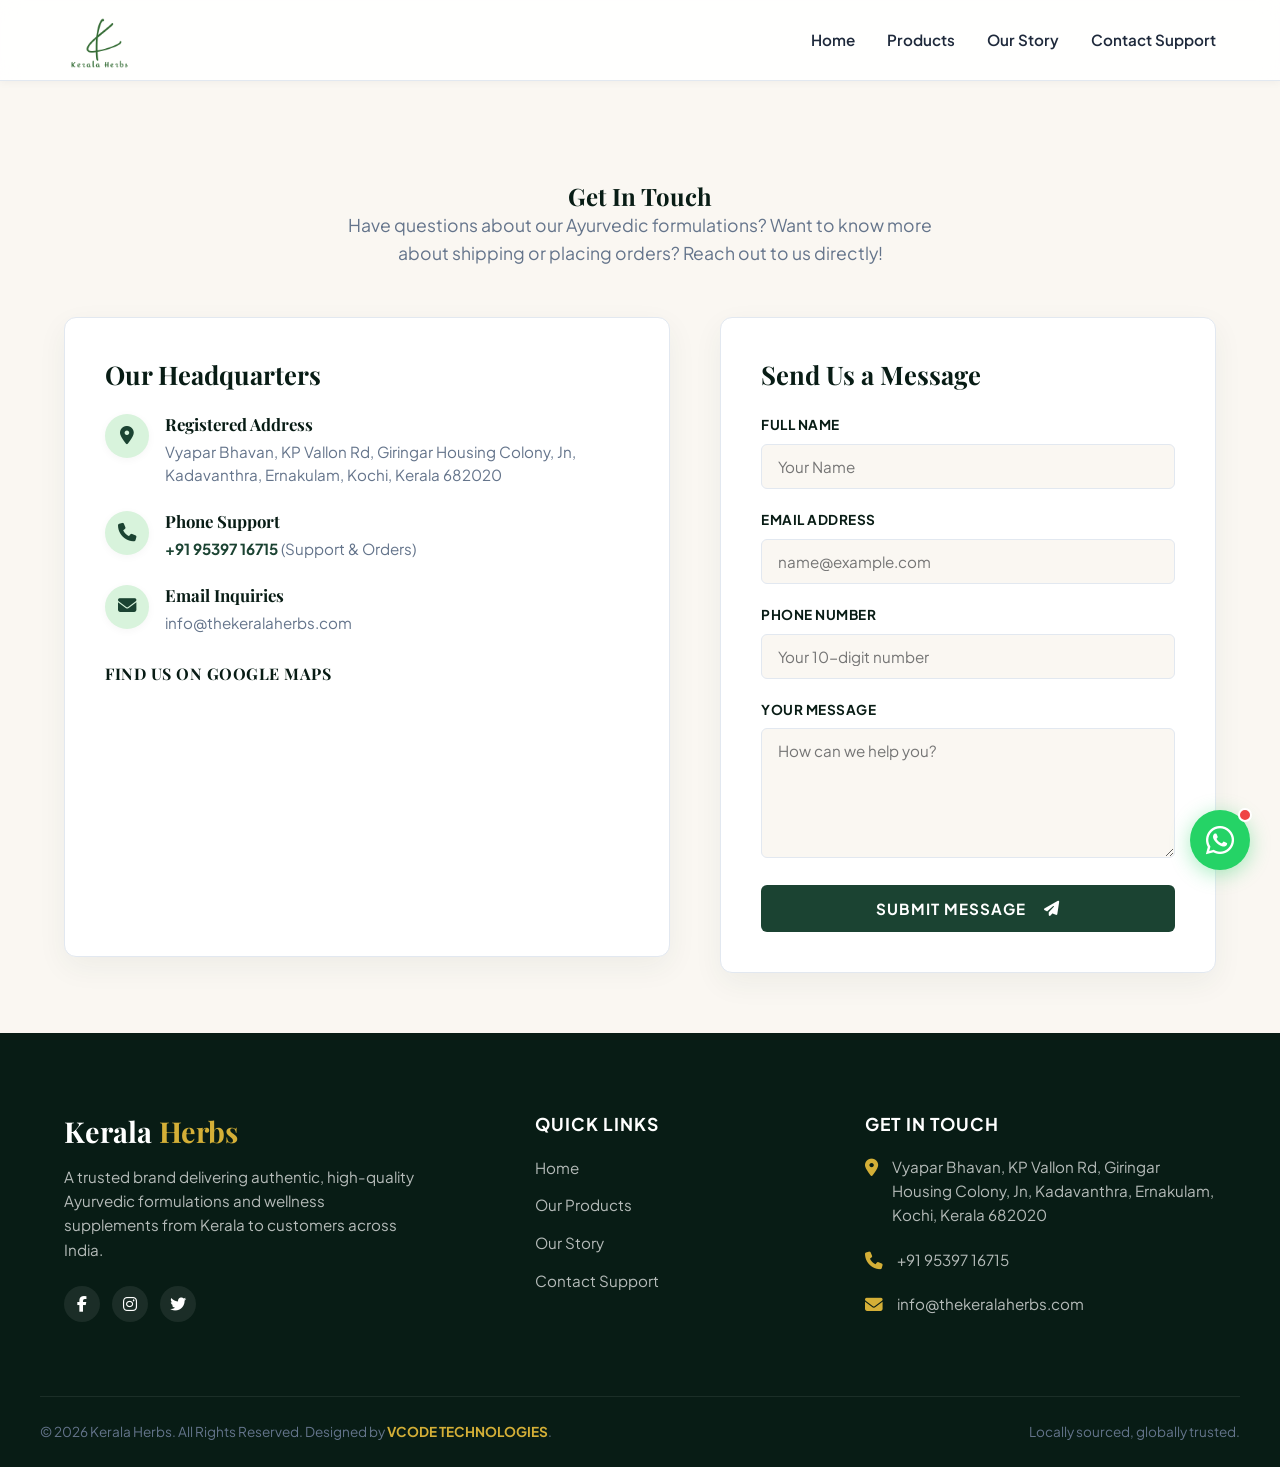
<file: contact.html>
<!DOCTYPE html>
<html lang="en">
<head>
  <meta charset="UTF-8">
  <meta name="viewport" content="width=device-width, initial-scale=1.0">
  <title>Contact Us | Kerala Herbs - Premium Ayurvedic Remedies</title>
  <link rel="shortcut icon" href="assets/logo.png" type="image/png">
  
  <!-- SEO Meta Tags -->
  <meta name="description" content="Contact support at Kerala Herbs. Send us a message, view our registered office address at Kadavanthra, Ernakulam, or call support directly at +91 95397 16715.">
  <meta name="keywords" content="contact Kerala Herbs, Ernakulam Ayurveda office, Kerala Herbs phone, info@thekeralaherbs.com, Ayurvedic support Kochi">
  <meta name="author" content="Kerala Herbs">
  <meta name="robots" content="index, follow">
  <link rel="canonical" href="https://thekeralaherbs.com/contact.html">

  <!-- Open Graph Meta Tags -->
  <meta property="og:title" content="Contact Us | Kerala Herbs - Premium Ayurvedic Remedies">
  <meta property="og:description" content="Reach out to the Kerala Herbs team. Submit a query form, call support, or locate our Vyapar Bhavan office in Kochi.">
  <meta property="og:image" content="https://thekeralaherbs.com/assets/logo.png">
  <meta property="og:url" content="https://thekeralaherbs.com/contact.html">
  <meta property="og:type" content="website">
  <meta property="og:site_name" content="Kerala Herbs">

  <!-- Twitter Cards -->
  <meta name="twitter:card" content="summary_large_image">
  <meta name="twitter:title" content="Contact Us | Kerala Herbs">
  <meta name="twitter:description" content="Contact the official Kerala Herbs customer support. Direct WhatsApp order hotline and support email.">
  <meta name="twitter:image" content="https://thekeralaherbs.com/assets/logo.png">

  <!-- Schema.org JSON-LD Structured Data -->
  <script type="application/ld+json">
  {
    "@context": "https://schema.org",
    "@type": "ContactPage",
    "name": "Contact Support | Kerala Herbs",
    "description": "Get in touch with Kerala Herbs. Registered office address, phone support, and online message submission form.",
    "mainEntity": {
      "@type": "LocalBusiness",
      "name": "Kerala Herbs",
      "image": "https://thekeralaherbs.com/assets/logo.png",
      "telephone": "+919539716715",
      "email": "info@thekeralaherbs.com",
      "address": {
        "@type": "PostalAddress",
        "streetAddress": "Vyapar Bhavan, KP Vallon Rd, Giringar Housing Colony, Jn, Kadavanthra",
        "addressLocality": "Kochi",
        "addressRegion": "Kerala",
        "postalCode": "682020",
        "addressCountry": "IN"
      }
    }
  }
  </script>

  <link rel="stylesheet" href="https://cdnjs.cloudflare.com/ajax/libs/font-awesome/6.4.0/css/all.min.css">
  <link rel="stylesheet" href="style.css?v=2.2">
</head>
<body>

  <!-- Header / Navigation Bar -->
  <header class="header" id="home">
    <div class="container nav-container">
      <a href="index.html" class="logo-link" id="nav-logo-link">
        <img src="assets/logo.png" alt="Kerala Herbs Logo" class="logo-img">
      </a>
      
      <nav>
        <ul class="nav-links" id="nav-links-menu">
          <li><a href="index.html" class="nav-link" id="link-home">Home</a></li>
          <li><a href="products.html" class="nav-link" id="link-products">Products</a></li>
          <li><a href="about.html" class="nav-link" id="link-about">Our Story</a></li>
          <li><a href="contact.html" class="nav-link active" id="link-contact">Contact Support</a></li>
        </ul>
      </nav>
      
      <button class="mobile-toggle" id="menu-toggle" aria-label="Toggle Navigation Menu">
        <span></span>
        <span></span>
        <span></span>
      </button>
    </div>
  </header>

  <!-- Contact Us Wrapper Section -->
  <section class="section-padding contact-section-wrapper" style="margin-top: 40px;">
    <div class="container">
      <div class="section-header">
        <h1>Get In Touch</h1>
        <p>Have questions about our Ayurvedic formulations? Want to know more about shipping or placing orders? Reach out to us directly!</p>
      </div>

      <div class="contact-grid">
        
        <!-- Left Column: Contact Info & Map -->
        <div class="contact-card-box">
          <h3 style="font-family: var(--font-serif); font-size: 1.6rem; color: var(--primary-dark); margin-bottom: 24px;">Our Headquarters</h3>
          
          <ul class="contact-info-list">
            <li class="contact-info-item">
              <div class="contact-info-icon"><i class="fa-solid fa-location-dot"></i></div>
              <div class="contact-info-text">
                <h4>Registered Address</h4>
                <p>Vyapar Bhavan, KP Vallon Rd, Giringar Housing Colony, Jn, Kadavanthra, Ernakulam, Kochi, Kerala 682020</p>
              </div>
            </li>
            <li class="contact-info-item">
              <div class="contact-info-icon"><i class="fa-solid fa-phone"></i></div>
              <div class="contact-info-text">
                <h4>Phone Support</h4>
                <p><a href="tel:09539716715" style="color: var(--primary); font-weight: 700;">+91 95397 16715</a> (Support &amp; Orders)</p>
              </div>
            </li>
            <li class="contact-info-item">
              <div class="contact-info-icon"><i class="fa-solid fa-envelope"></i></div>
              <div class="contact-info-text">
                <h4>Email Inquiries</h4>
                <p><a href="mailto:info@thekeralaherbs.com">info@thekeralaherbs.com</a></p>
              </div>
            </li>
          </ul>

          <h4 style="font-size: 1rem; font-weight: 700; color: var(--primary-dark); margin-bottom: 12px; text-transform: uppercase; letter-spacing: 0.5px;">Find Us On Google Maps</h4>
          <div class="footer-map-container" style="height: 220px;">
            <iframe 
              src="https://www.google.com/maps/embed?pb=!1m18!1m12!1m3!1d3929.5694291880957!2d76.29497747587889!3d9.970588690133284!2m3!1f0!2f0!3f0!3m2!1i1024!2i768!4f13.1!3m3!1m2!1s0x3b080d3ceb4be727%3A0xe54e602ab8f936bd!2sK.P.%20Vallon%20Road%20%26%20K.P.%20Vallon%20Rd%20Cross%20Rd%2C%20Kadavanthra%2C%20Ernakulam%2C%20Kochi%2C%20Kerala%20682020!5e0!3m2!1sen!2sin!4v1700000000000!5m2!1sen!2sin" 
              width="100%" 
              height="100%" 
              style="border:0;" 
              allowfullscreen="" 
              loading="lazy" 
              referrerpolicy="no-referrer-when-downgrade">
            </iframe>
          </div>
        </div>

        <!-- Right Column: Contact Form -->
        <div class="contact-card-box">
          <h3 style="font-family: var(--font-serif); font-size: 1.6rem; color: var(--primary-dark); margin-bottom: 24px;">Send Us a Message</h3>
          
          <form id="contact-support-form" action="#" method="POST">
            <div class="contact-form-group">
              <label for="form-name" class="contact-form-label">Full Name</label>
              <input type="text" id="form-name" class="contact-form-input" placeholder="Your Name" required>
            </div>
            
            <div class="contact-form-group">
              <label for="form-email" class="contact-form-label">Email Address</label>
              <input type="email" id="form-email" class="contact-form-input" placeholder="name@example.com" required>
            </div>
            
            <div class="contact-form-group">
              <label for="form-phone" class="contact-form-label">Phone Number</label>
              <input type="tel" id="form-phone" class="contact-form-input" placeholder="Your 10-digit number" required>
            </div>
            
            <div class="contact-form-group">
              <label for="form-message" class="contact-form-label">Your Message</label>
              <textarea id="form-message" class="contact-form-textarea" placeholder="How can we help you?" required></textarea>
            </div>
            
            <button type="submit" class="btn btn-primary" style="width: 100%; border-radius: var(--radius-sm); padding: 14px; text-transform: uppercase; font-weight: 700; letter-spacing: 1px;">
              Submit Message <i class="fa-solid fa-paper-plane" style="margin-left: 8px;"></i>
            </button>
          </form>
        </div>

      </div>
    </div>
  </section>

  <!-- Footer Section -->
  <footer class="footer">
    <div class="container footer-grid">
      
      <div class="footer-info-brand">
        <h3>Kerala <span>Herbs</span></h3>
        <p>A trusted brand delivering authentic, high-quality Ayurvedic formulations and wellness supplements from Kerala to customers across India.</p>
        <div class="footer-socials">
          <a href="https://www.facebook.com/p/Kerala-Herbs-61570918526560/" target="_blank" class="social-link" aria-label="Facebook"><i class="fa-brands fa-facebook-f"></i></a>
          <a href="https://www.instagram.com/kerala_herbs_/" target="_blank" class="social-link" aria-label="Instagram"><i class="fa-brands fa-instagram"></i></a>
          <a href="#" class="social-link" aria-label="Twitter"><i class="fa-brands fa-twitter"></i></a>
        </div>
      </div>
      
      <div class="footer-links">
        <h4 class="footer-links-title">Quick Links</h4>
        <ul class="footer-links-list">
          <li><a href="index.html">Home</a></li>
          <li><a href="products.html">Our Products</a></li>
          <li><a href="about.html">Our Story</a></li>
          <li><a href="contact.html">Contact Support</a></li>
        </ul>
      </div>
      
      <div class="footer-contact">
        <h4 class="footer-links-title">Get in Touch</h4>
        <div class="footer-contact-item">
          <i class="fa-solid fa-location-dot"></i>
          <p>Vyapar Bhavan, KP Vallon Rd, Giringar Housing Colony, Jn, Kadavanthra, Ernakulam, Kochi, Kerala 682020</p>
        </div>
        <div class="footer-contact-item">
          <i class="fa-solid fa-phone"></i>
          <p>+91 95397 16715</p>
        </div>
        <div class="footer-contact-item">
          <i class="fa-solid fa-envelope"></i>
          <p><a href="mailto:info@thekeralaherbs.com" style="color: rgba(255,255,255,0.7); text-decoration: none;">info@thekeralaherbs.com</a></p>
        </div>
      </div>
      
    </div>
    
    <div class="container footer-bottom">
      <p>&copy; 2026 Kerala Herbs. All Rights Reserved. Designed by <a href="https://vcode.in/" target="_blank" style="color: var(--secondary); text-decoration: none; font-weight: 700;">VCODE TECHNOLOGIES</a>.</p>
      <p>Locally sourced, globally trusted.</p>
    </div>
  </footer>

  <!-- Floating WhatsApp Widget -->
  <div class="wa-widget" id="whatsapp-widget">
    <div class="wa-btn" id="wa-btn-toggle" aria-label="Open WhatsApp Chat Support">
      <i class="fa-brands fa-whatsapp"></i>
      <div class="wa-btn-badge" id="wa-badge"></div>
    </div>
    
    <div class="wa-popup" id="wa-popup-panel">
      <div class="wa-popup-header">
        <div class="wa-popup-profile">
          <div class="wa-profile-avatar">
            KH
            <div class="wa-profile-avatar-active"></div>
          </div>
          <div class="wa-profile-info">
            <h4>Kerala Herbs Support</h4>
            <p>Typically replies in minutes</p>
          </div>
        </div>
        <button class="wa-popup-close" id="wa-popup-close-btn" aria-label="Close Chat Window"><i class="fa-solid fa-xmark"></i></button>
      </div>

      <div class="wa-popup-body">
        <div class="wa-chat-bubble">
          <span style="font-weight: 700; color: var(--primary); display: block; margin-bottom: 2px;">Kerala Herbs Team</span>
          Namaste! How can we assist you with our Ayurvedic remedies today?
          <span class="wa-chat-time" id="chat-time-stamp">14:32</span>
        </div>
      </div>

      <div class="wa-popup-footer">
        <a href="https://wa.me/919539716715?text=Hi%20Kerala%20Herbs!%20I%20have%20some%20questions%20about%20your%20Ayurvedic%20products.%20Can%20you%20please%20help%20me%3F" target="_blank" class="btn btn-whatsapp" style="width: 100%; border-radius: var(--radius-md); padding: 10px;" id="wa-popup-start-chat-btn">
          <i class="fa-brands fa-whatsapp"></i> Start Chat
        </a>
      </div>
    </div>
  </div>

  <script src="script.js"></script>
</body>
</html>
</file>
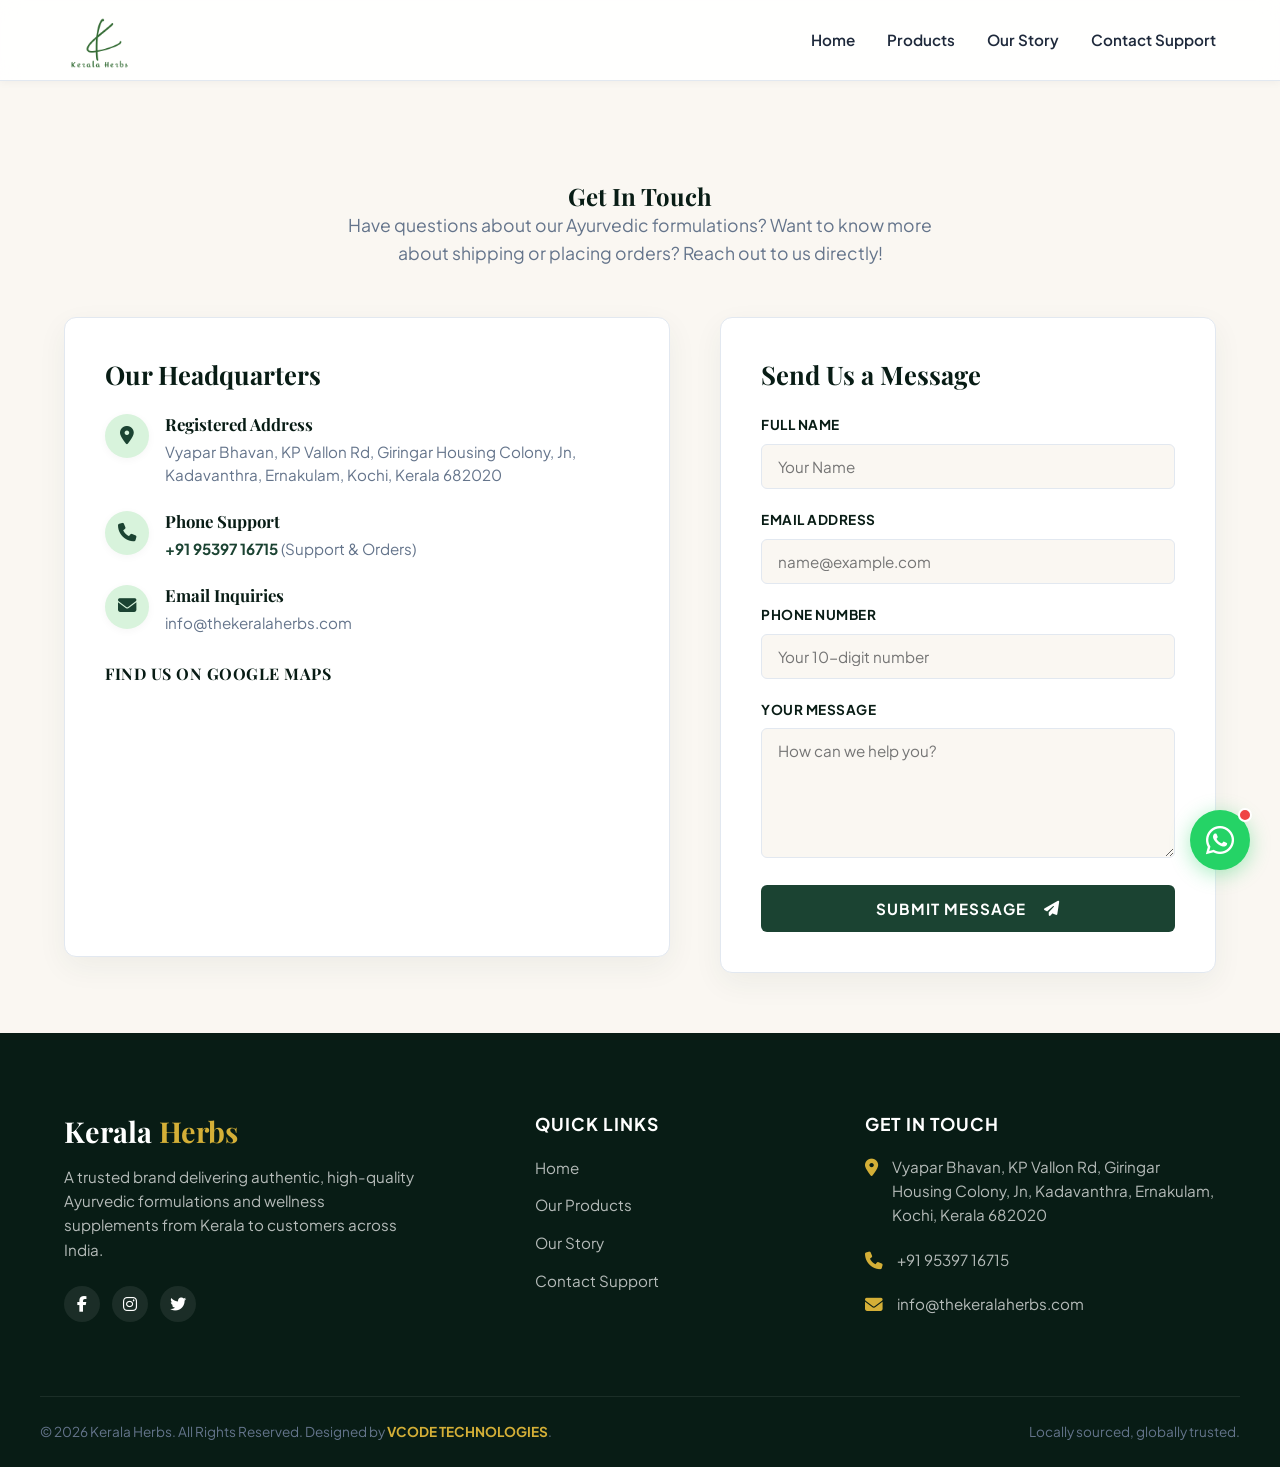
<file: contact.live.html>
<!DOCTYPE html>
<html lang="en">
<head>
  <meta charset="UTF-8">
  <meta name="viewport" content="width=device-width, initial-scale=1.0">
  <title>Contact Us | Kerala Herbs - Premium Ayurvedic Remedies</title>
  <link rel="shortcut icon" href="assets/logo.png" type="image/png">
  
  <!-- SEO Meta Tags -->
  <meta name="description" content="Contact support at Kerala Herbs. Send us a message, view our registered office address at Kadavanthra, Ernakulam, or call support directly at +91 95397 16715.">
  <meta name="keywords" content="contact Kerala Herbs, Ernakulam Ayurveda office, Kerala Herbs phone, info@thekeralaherbs.com, Ayurvedic support Kochi">
  <meta name="author" content="Kerala Herbs">
  <meta name="robots" content="index, follow">
  <link rel="canonical" href="https://thekeralaherbs.com/contact.live.html">

  <!-- Open Graph Meta Tags -->
  <meta property="og:title" content="Contact Us | Kerala Herbs - Premium Ayurvedic Remedies">
  <meta property="og:description" content="Reach out to the Kerala Herbs team. Submit a query form, call support, or locate our Vyapar Bhavan office in Kochi.">
  <meta property="og:image" content="https://thekeralaherbs.com/assets/logo.png">
  <meta property="og:url" content="https://thekeralaherbs.com/contact.live.html">
  <meta property="og:type" content="website">
  <meta property="og:site_name" content="Kerala Herbs">

  <!-- Twitter Cards -->
  <meta name="twitter:card" content="summary_large_image">
  <meta name="twitter:title" content="Contact Us | Kerala Herbs">
  <meta name="twitter:description" content="Contact the official Kerala Herbs customer support. Direct WhatsApp order hotline and support email.">
  <meta name="twitter:image" content="https://thekeralaherbs.com/assets/logo.png">

  <!-- Schema.org JSON-LD Structured Data -->
  <script type="application/ld+json">
  {
    "@context": "https://schema.org",
    "@type": "ContactPage",
    "name": "Contact Support | Kerala Herbs",
    "description": "Get in touch with Kerala Herbs. Registered office address, phone support, and online message submission form.",
    "mainEntity": {
      "@type": "LocalBusiness",
      "name": "Kerala Herbs",
      "image": "https://thekeralaherbs.com/assets/logo.png",
      "telephone": "+919539716715",
      "email": "info@thekeralaherbs.com",
      "address": {
        "@type": "PostalAddress",
        "streetAddress": "Vyapar Bhavan, KP Vallon Rd, Giringar Housing Colony, Jn, Kadavanthra",
        "addressLocality": "Kochi",
        "addressRegion": "Kerala",
        "postalCode": "682020",
        "addressCountry": "IN"
      }
    }
  }
  </script>

  <link rel="stylesheet" href="https://cdnjs.cloudflare.com/ajax/libs/font-awesome/6.4.0/css/all.min.css">
  <link rel="stylesheet" href="style.live.css?v=1.1">
</head>
<body>

  <!-- Header / Navigation Bar -->
  <header class="header" id="home">
    <div class="container nav-container">
      <a href="index.live.html" class="logo-link" id="nav-logo-link">
        <img src="assets/logo.png" alt="Kerala Herbs Logo" class="logo-img">
      </a>
      
      <nav>
        <ul class="nav-links" id="nav-links-menu">
          <li><a href="index.live.html" class="nav-link" id="link-home">Home</a></li>
          <li><a href="products.live.html" class="nav-link" id="link-products">Products</a></li>
          <li><a href="about.live.html" class="nav-link" id="link-about">Our Story</a></li>
          <li><a href="contact.live.html" class="nav-link active" id="link-contact">Contact Support</a></li>
        </ul>
      </nav>
      
      <button class="mobile-toggle" id="menu-toggle" aria-label="Toggle Navigation Menu">
        <span></span>
        <span></span>
        <span></span>
      </button>
    </div>
  </header>

  <!-- Contact Us Wrapper Section -->
  <section class="section-padding contact-section-wrapper" style="margin-top: 40px;">
    <div class="container">
      <div class="section-header">
        <h1>Get In Touch</h1>
        <p>Have questions about our Ayurvedic formulations? Want to know more about shipping or placing orders? Reach out to us directly!</p>
      </div>

      <div class="contact-grid">
        
        <!-- Left Column: Contact Info & Map -->
        <div class="contact-card-box">
          <h3 style="font-family: var(--font-serif); font-size: 1.6rem; color: var(--primary-dark); margin-bottom: 24px;">Our Headquarters</h3>
          
          <ul class="contact-info-list">
            <li class="contact-info-item">
              <div class="contact-info-icon"><i class="fa-solid fa-location-dot"></i></div>
              <div class="contact-info-text">
                <h4>Registered Address</h4>
                <p>Vyapar Bhavan, KP Vallon Rd, Giringar Housing Colony, Jn, Kadavanthra, Ernakulam, Kochi, Kerala 682020</p>
              </div>
            </li>
            <li class="contact-info-item">
              <div class="contact-info-icon"><i class="fa-solid fa-phone"></i></div>
              <div class="contact-info-text">
                <h4>Phone Support</h4>
                <p><a href="tel:09539716715" style="color: var(--primary); font-weight: 700;">+91 95397 16715</a> (Support &amp; Orders)</p>
              </div>
            </li>
            <li class="contact-info-item">
              <div class="contact-info-icon"><i class="fa-solid fa-envelope"></i></div>
              <div class="contact-info-text">
                <h4>Email Inquiries</h4>
                <p><a href="mailto:info@thekeralaherbs.com">info@thekeralaherbs.com</a></p>
              </div>
            </li>
          </ul>

          <h4 style="font-size: 1rem; font-weight: 700; color: var(--primary-dark); margin-bottom: 12px; text-transform: uppercase; letter-spacing: 0.5px;">Find Us On Google Maps</h4>
          <div class="footer-map-container" style="height: 220px;">
            <iframe 
              src="https://www.google.com/maps/embed?pb=!1m18!1m12!1m3!1d3929.5694291880957!2d76.29497747587889!3d9.970588690133284!2m3!1f0!2f0!3f0!3m2!1i1024!2i768!4f13.1!3m3!1m2!1s0x3b080d3ceb4be727%3A0xe54e602ab8f936bd!2sK.P.%20Vallon%20Road%20%26%20K.P.%20Vallon%20Rd%20Cross%20Rd%2C%20Kadavanthra%2C%20Ernakulam%2C%20Kochi%2C%20Kerala%20682020!5e0!3m2!1sen!2sin!4v1700000000000!5m2!1sen!2sin" 
              width="100%" 
              height="100%" 
              style="border:0;" 
              allowfullscreen="" 
              loading="lazy" 
              referrerpolicy="no-referrer-when-downgrade">
            </iframe>
          </div>
        </div>

        <!-- Right Column: Contact Form -->
        <div class="contact-card-box">
          <h3 style="font-family: var(--font-serif); font-size: 1.6rem; color: var(--primary-dark); margin-bottom: 24px;">Send Us a Message</h3>
          
          <form id="contact-support-form" action="#" method="POST">
            <div class="contact-form-group">
              <label for="form-name" class="contact-form-label">Full Name</label>
              <input type="text" id="form-name" class="contact-form-input" placeholder="Your Name" required>
            </div>
            
            <div class="contact-form-group">
              <label for="form-email" class="contact-form-label">Email Address</label>
              <input type="email" id="form-email" class="contact-form-input" placeholder="name@example.com" required>
            </div>
            
            <div class="contact-form-group">
              <label for="form-phone" class="contact-form-label">Phone Number</label>
              <input type="tel" id="form-phone" class="contact-form-input" placeholder="Your 10-digit number" required>
            </div>
            
            <div class="contact-form-group">
              <label for="form-message" class="contact-form-label">Your Message</label>
              <textarea id="form-message" class="contact-form-textarea" placeholder="How can we help you?" required></textarea>
            </div>
            
            <button type="submit" class="btn btn-primary" style="width: 100%; border-radius: var(--radius-sm); padding: 14px; text-transform: uppercase; font-weight: 700; letter-spacing: 1px;">
              Submit Message <i class="fa-solid fa-paper-plane" style="margin-left: 8px;"></i>
            </button>
          </form>
        </div>

      </div>
    </div>
  </section>

  <!-- Footer Section -->
  <footer class="footer">
    <div class="container footer-grid">
      
      <div class="footer-info-brand">
        <h3>Kerala <span>Herbs</span></h3>
        <p>A trusted brand delivering authentic, high-quality Ayurvedic formulations and wellness supplements from Kerala to customers across India.</p>
        <div class="footer-socials">
          <a href="https://www.facebook.com/p/Kerala-Herbs-61570918526560/" target="_blank" class="social-link" aria-label="Facebook"><i class="fa-brands fa-facebook-f"></i></a>
          <a href="https://www.instagram.com/kerala_herbs_/" target="_blank" class="social-link" aria-label="Instagram"><i class="fa-brands fa-instagram"></i></a>
          <a href="#" class="social-link" aria-label="Twitter"><i class="fa-brands fa-twitter"></i></a>
        </div>
      </div>
      
      <div class="footer-links">
        <h4 class="footer-links-title">Quick Links</h4>
        <ul class="footer-links-list">
          <li><a href="index.live.html">Home</a></li>
          <li><a href="products.live.html">Our Products</a></li>
          <li><a href="about.live.html">Our Story</a></li>
          <li><a href="contact.live.html">Contact Support</a></li>
        </ul>
      </div>
      
      <div class="footer-contact">
        <h4 class="footer-links-title">Get in Touch</h4>
        <div class="footer-contact-item">
          <i class="fa-solid fa-location-dot"></i>
          <p>Vyapar Bhavan, KP Vallon Rd, Giringar Housing Colony, Jn, Kadavanthra, Ernakulam, Kochi, Kerala 682020</p>
        </div>
        <div class="footer-contact-item">
          <i class="fa-solid fa-phone"></i>
          <p>+91 95397 16715</p>
        </div>
        <div class="footer-contact-item">
          <i class="fa-solid fa-envelope"></i>
          <p><a href="mailto:info@thekeralaherbs.com" style="color: rgba(255,255,255,0.7); text-decoration: none;">info@thekeralaherbs.com</a></p>
        </div>
      </div>
      
    </div>
    
    <div class="container footer-bottom">
      <p>&copy; 2026 Kerala Herbs. All Rights Reserved. Designed by <a href="https://vcode.in/" target="_blank" style="color: var(--secondary); text-decoration: none; font-weight: 700;">VCODE TECHNOLOGIES</a>.</p>
      <p>Locally sourced, globally trusted.</p>
    </div>
  </footer>

  <!-- Floating WhatsApp Widget -->
  <div class="wa-widget" id="whatsapp-widget">
    <div class="wa-btn" id="wa-btn-toggle" aria-label="Open WhatsApp Chat Support">
      <i class="fa-brands fa-whatsapp"></i>
      <div class="wa-btn-badge" id="wa-badge"></div>
    </div>
    
    <div class="wa-popup" id="wa-popup-panel">
      <div class="wa-popup-header">
        <div class="wa-popup-profile">
          <div class="wa-profile-avatar">
            KH
            <div class="wa-profile-avatar-active"></div>
          </div>
          <div class="wa-profile-info">
            <h4>Kerala Herbs Support</h4>
            <p>Typically replies in minutes</p>
          </div>
        </div>
        <button class="wa-popup-close" id="wa-popup-close-btn" aria-label="Close Chat Window"><i class="fa-solid fa-xmark"></i></button>
      </div>

      <div class="wa-popup-body">
        <div class="wa-chat-bubble">
          <span style="font-weight: 700; color: var(--primary); display: block; margin-bottom: 2px;">Kerala Herbs Team</span>
          Namaste! How can we assist you with our Ayurvedic remedies today?
          <span class="wa-chat-time" id="chat-time-stamp">14:32</span>
        </div>
      </div>

      <div class="wa-popup-footer">
        <a href="https://wa.me/919539716715?text=Hi%20Kerala%20Herbs!%20I%20have%20some%20questions%20about%20your%20Ayurvedic%20products.%20Can%20you%20please%20help%20me%3F" target="_blank" class="btn btn-whatsapp" style="width: 100%; border-radius: var(--radius-md); padding: 10px;" id="wa-popup-start-chat-btn">
          <i class="fa-brands fa-whatsapp"></i> Start Chat
        </a>
      </div>
    </div>
  </div>

  <script src="script.live.js"></script>
</body>
</html>
</file>
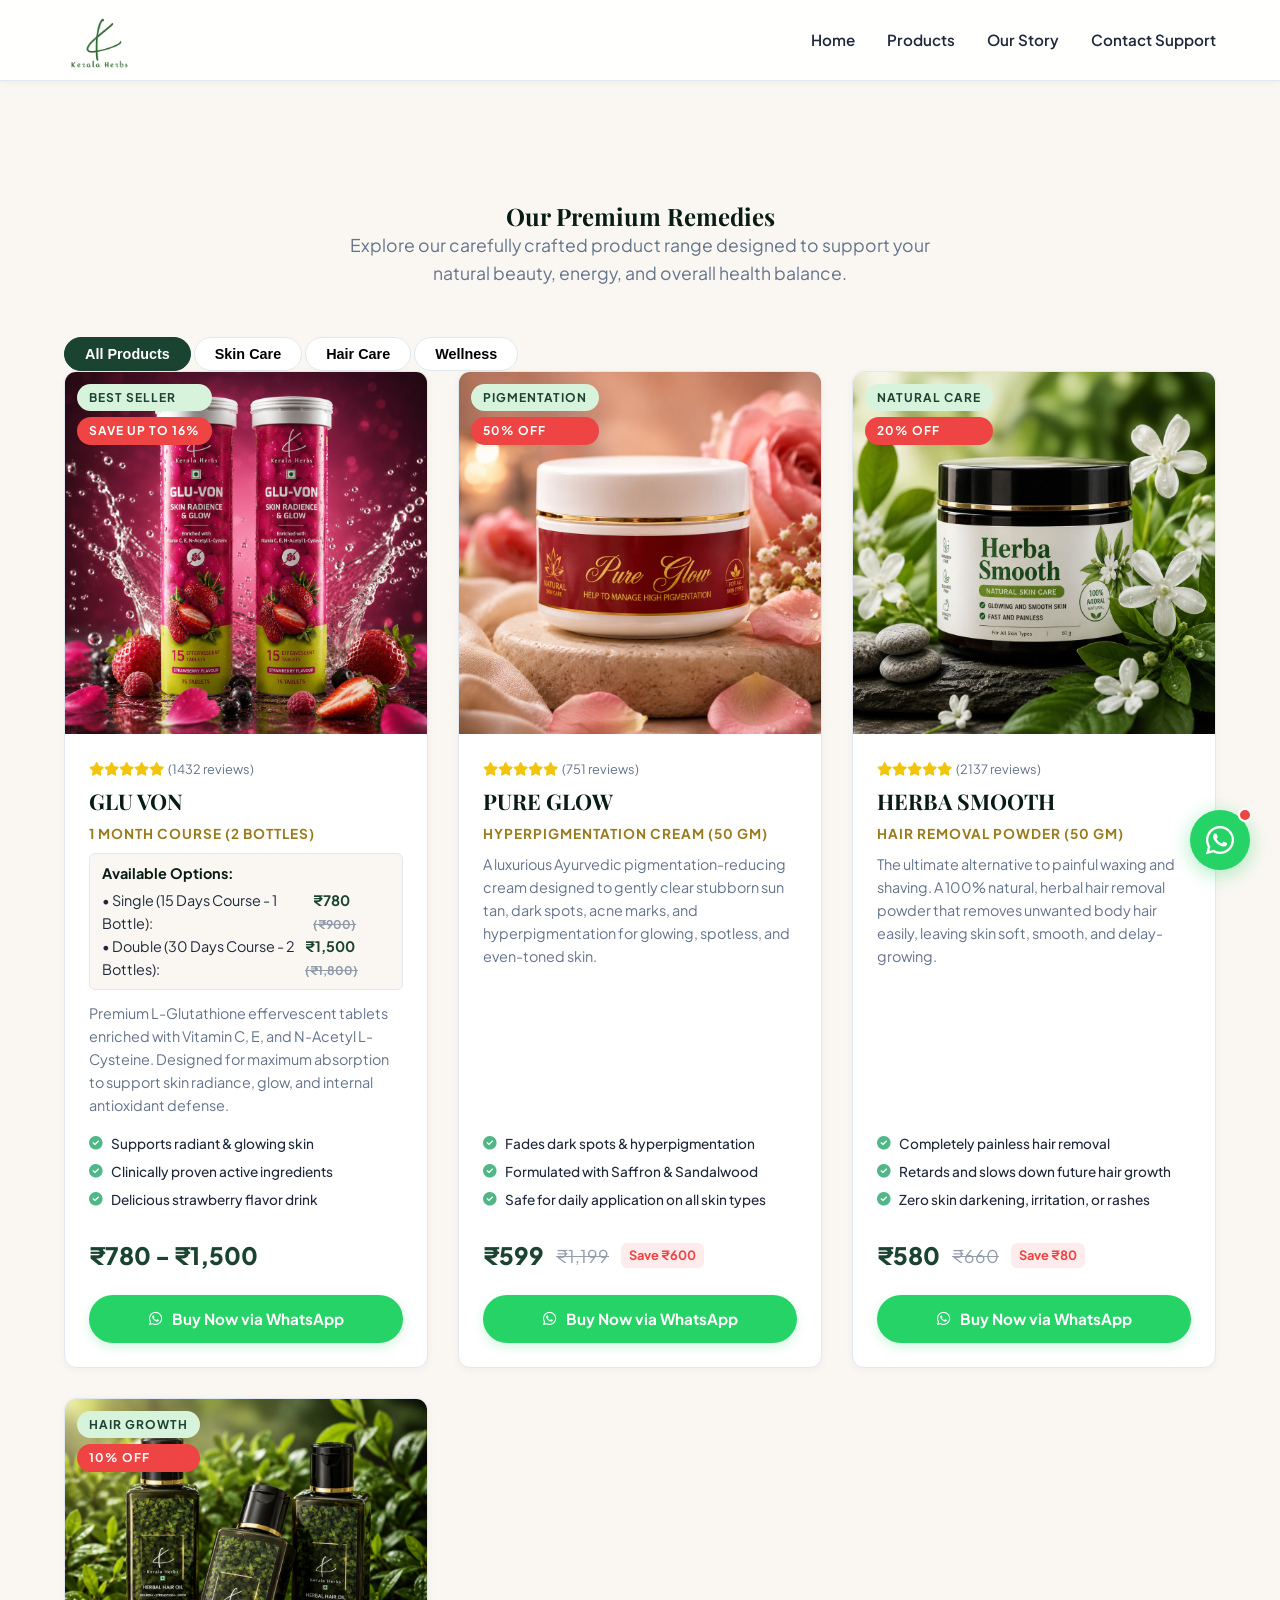
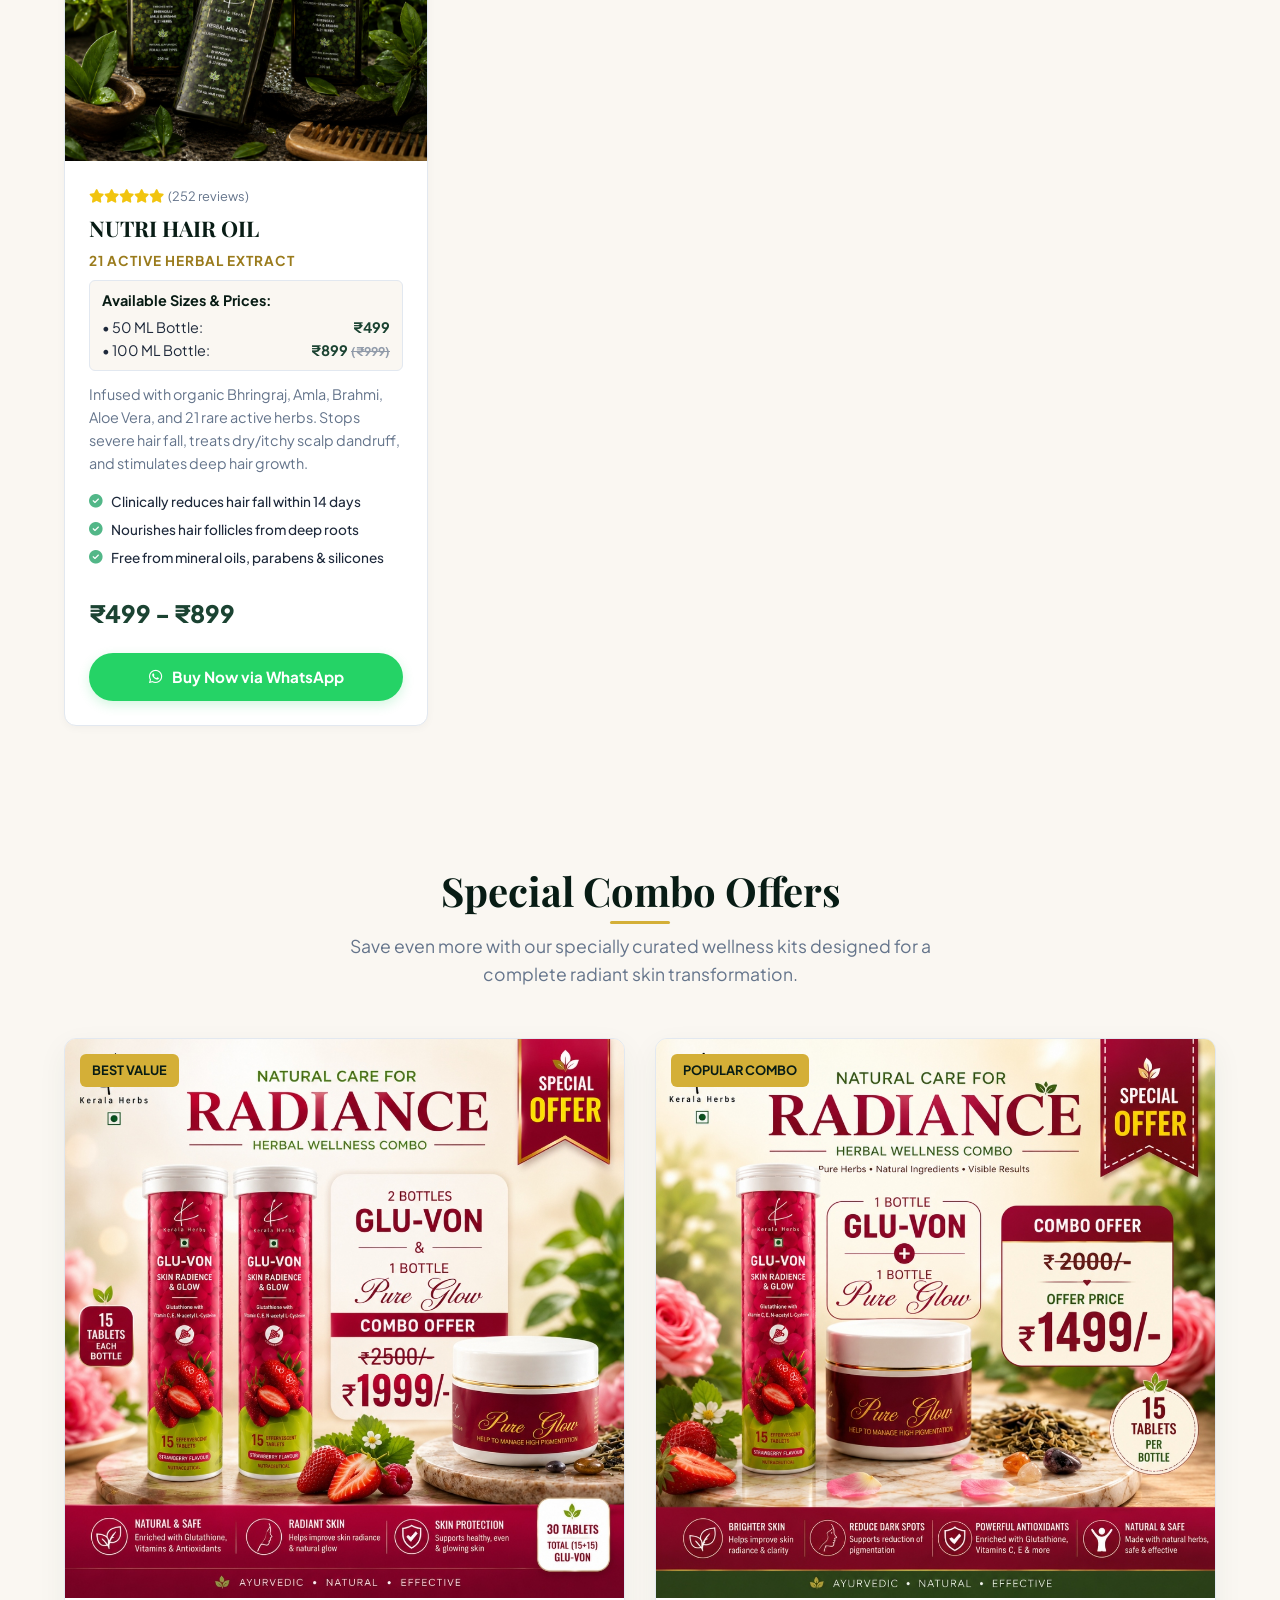
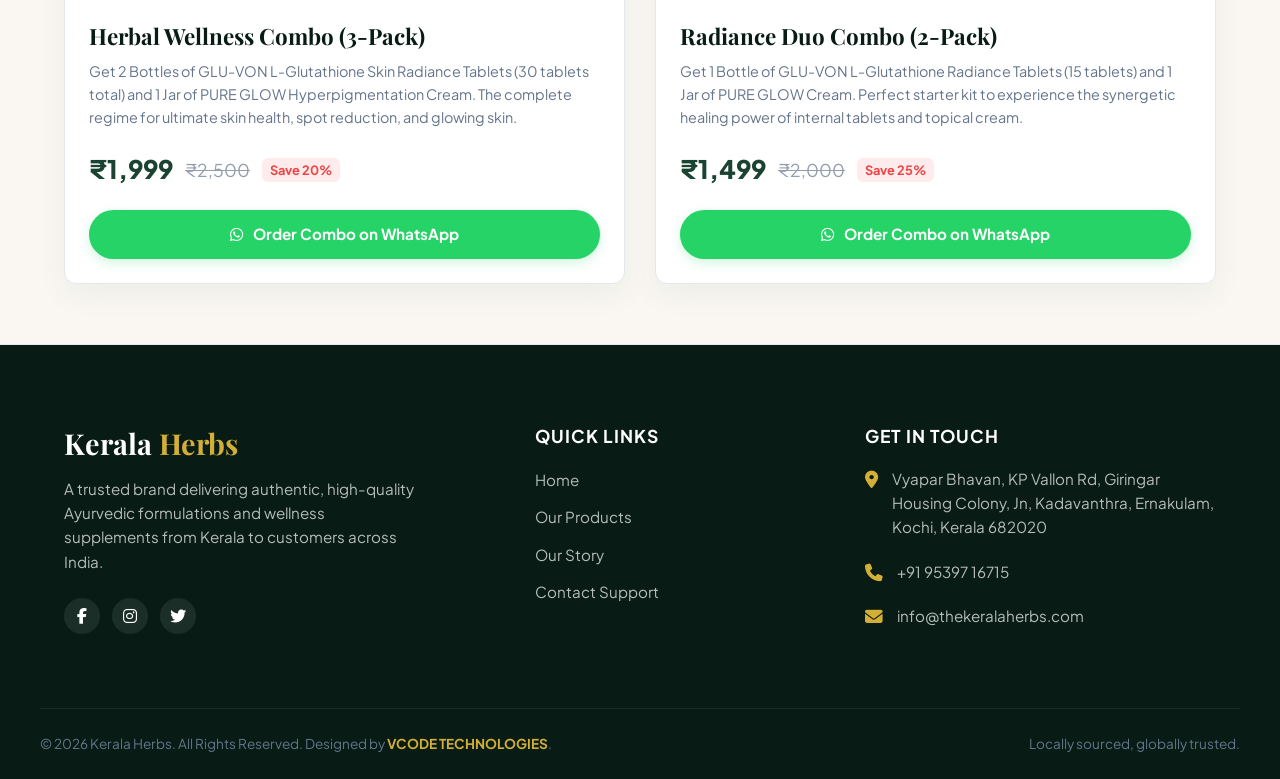
<file: products.html>
<!DOCTYPE html>
<html lang="en">
<head>
  <meta charset="UTF-8">
  <meta name="viewport" content="width=device-width, initial-scale=1.0">
  <title>Our Products | Kerala Herbs - Premium Ayurvedic Remedies</title>
  <link rel="shortcut icon" href="assets/logo.png" type="image/png">
  
  <!-- SEO Meta Tags -->
  <meta name="description" content="Browse the complete catalog of Kerala Herbs. Shop GLU-VON L-Glutathione tablets, Pure Glow tan cream, Herba Smooth hair powder, and Nutri Hair Oil online.">
  <meta name="keywords" content="Glu Von, Pure Glow, Herba Smooth, Nutri Hair Oil, skin glow, tan reduction, painless hair removal, bhringraj hair oil, buy Ayurveda online">
  <meta name="author" content="Kerala Herbs">
  <meta name="robots" content="index, follow">
  <link rel="canonical" href="https://thekeralaherbs.com/products.html">

  <!-- Open Graph Meta Tags -->
  <meta property="og:title" content="Our Products | Kerala Herbs - Premium Ayurvedic Remedies">
  <meta property="og:description" content="Shop GLU-VON, Pure Glow, Herba Smooth, and Nutri Hair Oil. High-quality Ayurvedic remedies cooked traditionally and shipped across India.">
  <meta property="og:image" content="https://thekeralaherbs.com/assets/logo.png">
  <meta property="og:url" content="https://thekeralaherbs.com/products.html">
  <meta property="og:type" content="website">
  <meta property="og:site_name" content="Kerala Herbs">

  <!-- Twitter Cards -->
  <meta name="twitter:card" content="summary_large_image">
  <meta name="twitter:title" content="Our Products | Kerala Herbs">
  <meta name="twitter:description" content="Shop the official line of authentic Kerala Herbs Ayurvedic remedies. Fast nationwide shipping.">
  <meta name="twitter:image" content="https://thekeralaherbs.com/assets/logo.png">

  <!-- Schema.org JSON-LD Structured Product Data -->
  <script type="application/ld+json">
  {
    "@context": "https://schema.org",
    "@type": "ItemList",
    "name": "Kerala Herbs Product Catalog",
    "url": "https://thekeralaherbs.com/products.html",
    "numberOfItems": 4,
    "itemListElement": [
      {
        "@type": "ListItem",
        "position": 1,
        "item": {
          "@type": "Product",
          "name": "GLU VON",
          "image": "https://thekeralaherbs.com/assets/gluvon.jpg",
          "description": "Premium L-Glutathione effervescent tablets enriched with Vitamin C, E, and N-Acetyl L-Cysteine for skin radiance and glow.",
          "offers": {
            "@type": "AggregateOffer",
            "lowPrice": "780",
            "highPrice": "1500",
            "priceCurrency": "INR",
            "availability": "https://schema.org/InStock",
            "url": "https://thekeralaherbs.com/products.html"
          }
        }
      },
      {
        "@type": "ListItem",
        "position": 2,
        "item": {
          "@type": "Product",
          "name": "PURE GLOW",
          "image": "https://thekeralaherbs.com/assets/pure_glow.jpg",
          "description": "Luxurious Ayurvedic hyperpigmentation-reducing cream designed to gently clear stubborn sun tan, dark spots, and acne marks.",
          "offers": {
            "@type": "Offer",
            "price": "599",
            "priceCurrency": "INR",
            "availability": "https://schema.org/InStock",
            "url": "https://thekeralaherbs.com/products.html"
          }
        }
      },
      {
        "@type": "ListItem",
        "position": 3,
        "item": {
          "@type": "Product",
          "name": "HERBA SMOOTH",
          "image": "https://thekeralaherbs.com/assets/herba_smooth.jpg",
          "description": "100% natural, herbal painless hair removal powder that removes unwanted body hair easily, leaving skin soft and smooth.",
          "offers": {
            "@type": "Offer",
            "price": "580",
            "priceCurrency": "INR",
            "availability": "https://schema.org/InStock",
            "url": "https://thekeralaherbs.com/products.html"
          }
        }
      },
      {
        "@type": "ListItem",
        "position": 4,
        "item": {
          "@type": "Product",
          "name": "NUTRI HAIR OIL",
          "image": "https://thekeralaherbs.com/assets/nutri_hair_oil.jpg",
          "description": "Ayurvedic hair oil infused with organic Bhringraj, Amla, Brahmi, Aloe Vera, and 21 rare active herbs to stop hair fall and treat dandruff.",
          "offers": {
            "@type": "AggregateOffer",
            "lowPrice": "499",
            "highPrice": "899",
            "priceCurrency": "INR",
            "availability": "https://schema.org/InStock",
            "url": "https://thekeralaherbs.com/products.html"
          }
        }
      }
    ]
  }
  </script>

  <link rel="stylesheet" href="https://cdnjs.cloudflare.com/ajax/libs/font-awesome/6.4.0/css/all.min.css">
  <link rel="stylesheet" href="style.css?v=2.2">
</head>
<body>

  <!-- Header / Navigation Bar -->
  <header class="header" id="home">
    <div class="container nav-container">
      <a href="index.html" class="logo-link" id="nav-logo-link">
        <img src="assets/logo.png" alt="Kerala Herbs Logo" class="logo-img">
      </a>
      
      <nav>
        <ul class="nav-links" id="nav-links-menu">
          <li><a href="index.html" class="nav-link" id="link-home">Home</a></li>
          <li><a href="products.html" class="nav-link active" id="link-products">Products</a></li>
          <li><a href="about.html" class="nav-link" id="link-about">Our Story</a></li>
          <li><a href="contact.html" class="nav-link" id="link-contact">Contact Support</a></li>
        </ul>
      </nav>
      
      <button class="mobile-toggle" id="menu-toggle" aria-label="Toggle Navigation Menu">
        <span></span>
        <span></span>
        <span></span>
      </button>
    </div>
  </header>

  <!-- Products Section -->
  <section class="section-padding products-section" id="products" style="margin-top: 40px;">
    <div class="container">
      <div class="section-header">
        <h1>Our Premium Remedies</h1>
        <p>Explore our carefully crafted product range designed to support your natural beauty, energy, and overall health balance.</p>
      </div>

      <!-- Category Filter Tabs -->
      <div class="filter-container">
        <button class="filter-btn active" data-category="all">All Products</button>
        <button class="filter-btn" data-category="skin">Skin Care</button>
        <button class="filter-btn" data-category="hair">Hair Care</button>
        <button class="filter-btn" data-category="wellness">Wellness</button>
      </div>

      <!-- Products Grid -->
      <div class="products-grid">
        
        <!-- Product 1: GLU VON -->
        <div class="product-card" data-category="wellness">
          <div class="product-image-container">
            <div class="product-badges">
              <span class="badge badge-tag">Best Seller</span>
              <span class="badge badge-discount">Save Up To 16%</span>
            </div>
            <img src="assets/gluvon.jpg" alt="Glu Von Tablets" class="product-image" loading="lazy">
          </div>
          <div class="product-info-wrapper">
            <div class="product-rating">
              <span class="rating-stars"><i class="fa-solid fa-star"></i><i class="fa-solid fa-star"></i><i class="fa-solid fa-star"></i><i class="fa-solid fa-star"></i><i class="fa-solid fa-star"></i></span>
              <span class="rating-count">(1432 reviews)</span>
            </div>
            <h3 class="product-title">GLU VON</h3>
            <p style="font-size: 0.85rem; font-weight: 700; color: var(--secondary-dark); text-transform: uppercase; letter-spacing: 1px; margin-bottom: 8px;">1 Month Course (2 Bottles)</p>
            <div style="background-color: var(--bg-cream); border-radius: var(--radius-sm); padding: 8px 12px; margin-bottom: 12px; font-size: 0.9rem; border: 1px solid var(--border-color);">
              <span style="font-weight: 700; color: var(--primary-dark);">Available Options:</span>
              <div style="display: flex; justify-content: space-between; margin-top: 4px;">
                <span>• Single (15 Days Course - 1 Bottle):</span> <span style="font-weight: 700; color: var(--primary);">₹780 <span style="font-size: 0.75rem; text-decoration: line-through; color: var(--text-muted); opacity: 0.7;">(₹900)</span></span>
              </div>
              <div style="display: flex; justify-content: space-between;">
                <span>• Double (30 Days Course - 2 Bottles):</span> <span style="font-weight: 700; color: var(--primary);">₹1,500 <span style="font-size: 0.75rem; text-decoration: line-through; color: var(--text-muted); opacity: 0.7;">(₹1,800)</span></span>
              </div>
            </div>
            <p class="product-description">Premium L-Glutathione effervescent tablets enriched with Vitamin C, E, and N-Acetyl L-Cysteine. Designed for maximum absorption to support skin radiance, glow, and internal antioxidant defense.</p>
            <ul class="product-highlights">
              <li class="product-highlight-item"><i class="fa-solid fa-circle-check"></i> Supports radiant &amp; glowing skin</li>
              <li class="product-highlight-item"><i class="fa-solid fa-circle-check"></i> Clinically proven active ingredients</li>
              <li class="product-highlight-item"><i class="fa-solid fa-circle-check"></i> Delicious strawberry flavor drink</li>
            </ul>
            <div class="product-price-row">
              <span class="price-current">₹780 - ₹1,500</span>
            </div>
            <a href="#" class="btn btn-whatsapp order-trigger" id="btn-buy-gluvon" data-product="GLU VON" data-number="919207167156" data-options="Single (15 Days Course - 1 Bottle) - ₹780,Double (30 Days Course - 2 Bottles) - ₹1500">
              <i class="fa-brands fa-whatsapp"></i> Buy Now via WhatsApp
            </a>
          </div>
        </div>

        <!-- Product 2: PURE GLOW -->
        <div class="product-card" data-category="skin">
          <div class="product-image-container">
            <div class="product-badges">
              <span class="badge badge-tag">Pigmentation</span>
              <span class="badge badge-discount">50% OFF</span>
            </div>
            <img src="assets/pure_glow.jpg" alt="Pure Glow Cream" class="product-image" loading="lazy">
          </div>
          <div class="product-info-wrapper">
            <div class="product-rating">
              <span class="rating-stars"><i class="fa-solid fa-star"></i><i class="fa-solid fa-star"></i><i class="fa-solid fa-star"></i><i class="fa-solid fa-star"></i><i class="fa-solid fa-star"></i></span>
              <span class="rating-count">(751 reviews)</span>
            </div>
            <h3 class="product-title">PURE GLOW</h3>
            <p style="font-size: 0.85rem; font-weight: 700; color: var(--secondary-dark); text-transform: uppercase; letter-spacing: 1px; margin-bottom: 8px;">Hyperpigmentation Cream (50 GM)</p>
            <p class="product-description">A luxurious Ayurvedic pigmentation-reducing cream designed to gently clear stubborn sun tan, dark spots, acne marks, and hyperpigmentation for glowing, spotless, and even-toned skin.</p>
            <ul class="product-highlights">
              <li class="product-highlight-item"><i class="fa-solid fa-circle-check"></i> Fades dark spots &amp; hyperpigmentation</li>
              <li class="product-highlight-item"><i class="fa-solid fa-circle-check"></i> Formulated with Saffron &amp; Sandalwood</li>
              <li class="product-highlight-item"><i class="fa-solid fa-circle-check"></i> Safe for daily application on all skin types</li>
            </ul>
            <div class="product-price-row">
              <span class="price-current">₹599</span>
              <span class="price-original">₹1,199</span>
              <span class="price-save">Save ₹600</span>
            </div>
            <a href="#" class="btn btn-whatsapp order-trigger" id="btn-buy-pureglow" data-product="PURE GLOW" data-number="919074399057" data-options="Standard Size (50 GM) - ₹599">
              <i class="fa-brands fa-whatsapp"></i> Buy Now via WhatsApp
            </a>
          </div>
        </div>

        <!-- Product 3: HERBA SMOOTH -->
        <div class="product-card" data-category="skin">
          <div class="product-image-container">
            <div class="product-badges">
              <span class="badge badge-tag">Natural Care</span>
              <span class="badge badge-discount">20% OFF</span>
            </div>
            <img src="assets/herba_smooth.jpg" alt="Herba Smooth Hair Removal Powder" class="product-image" loading="lazy">
          </div>
          <div class="product-info-wrapper">
            <div class="product-rating">
              <span class="rating-stars"><i class="fa-solid fa-star"></i><i class="fa-solid fa-star"></i><i class="fa-solid fa-star"></i><i class="fa-solid fa-star"></i><i class="fa-solid fa-star"></i></span>
              <span class="rating-count">(2137 reviews)</span>
            </div>
            <h3 class="product-title">HERBA SMOOTH</h3>
            <p style="font-size: 0.85rem; font-weight: 700; color: var(--secondary-dark); text-transform: uppercase; letter-spacing: 1px; margin-bottom: 8px;">Hair Removal Powder (50 GM)</p>
            <p class="product-description">The ultimate alternative to painful waxing and shaving. A 100% natural, herbal hair removal powder that removes unwanted body hair easily, leaving skin soft, smooth, and delay-growing.</p>
            <ul class="product-highlights">
              <li class="product-highlight-item"><i class="fa-solid fa-circle-check"></i> Completely painless hair removal</li>
              <li class="product-highlight-item"><i class="fa-solid fa-circle-check"></i> Retards and slows down future hair growth</li>
              <li class="product-highlight-item"><i class="fa-solid fa-circle-check"></i> Zero skin darkening, irritation, or rashes</li>
            </ul>
            <div class="product-price-row">
              <span class="price-current">₹580</span>
              <span class="price-original">₹660</span>
              <span class="price-save">Save ₹80</span>
            </div>
            <a href="#" class="btn btn-whatsapp order-trigger" id="btn-buy-herbasmooth" data-product="HERBA SMOOTH" data-number="918137993739" data-options="Standard Size (50 GM) - ₹580">
              <i class="fa-brands fa-whatsapp"></i> Buy Now via WhatsApp
            </a>
          </div>
        </div>

        <!-- Product 4: NUTRI HAIR OIL -->
        <div class="product-card" data-category="hair">
          <div class="product-image-container">
            <div class="product-badges">
              <span class="badge badge-tag">Hair Growth</span>
              <span class="badge badge-discount">10% OFF</span>
            </div>
            <img src="assets/nutri_hair_oil.jpg" alt="Nutri Hair Oil" class="product-image" loading="lazy">
          </div>
          <div class="product-info-wrapper">
            <div class="product-rating">
              <span class="rating-stars"><i class="fa-solid fa-star"></i><i class="fa-solid fa-star"></i><i class="fa-solid fa-star"></i><i class="fa-solid fa-star"></i><i class="fa-solid fa-star"></i></span>
              <span class="rating-count">(252 reviews)</span>
            </div>
            <h3 class="product-title">NUTRI HAIR OIL</h3>
            <p style="font-size: 0.85rem; font-weight: 700; color: var(--secondary-dark); text-transform: uppercase; letter-spacing: 1px; margin-bottom: 8px;">21 Active Herbal Extract</p>
            <div style="background-color: var(--bg-cream); border-radius: var(--radius-sm); padding: 8px 12px; margin-bottom: 12px; font-size: 0.9rem; border: 1px solid var(--border-color);">
              <span style="font-weight: 700; color: var(--primary-dark);">Available Sizes &amp; Prices:</span>
              <div style="display: flex; justify-content: space-between; margin-top: 4px;">
                <span>• 50 ML Bottle:</span> <span style="font-weight: 700; color: var(--primary);">₹499</span>
              </div>
              <div style="display: flex; justify-content: space-between;">
                <span>• 100 ML Bottle:</span> <span style="font-weight: 700; color: var(--primary);">₹899 <span style="font-size: 0.75rem; text-decoration: line-through; color: var(--text-muted); opacity: 0.7;">(₹999)</span></span>
              </div>
            </div>
            <p class="product-description">Infused with organic Bhringraj, Amla, Brahmi, Aloe Vera, and 21 rare active herbs. Stops severe hair fall, treats dry/itchy scalp dandruff, and stimulates deep hair growth.</p>
            <ul class="product-highlights">
              <li class="product-highlight-item"><i class="fa-solid fa-circle-check"></i> Clinically reduces hair fall within 14 days</li>
              <li class="product-highlight-item"><i class="fa-solid fa-circle-check"></i> Nourishes hair follicles from deep roots</li>
              <li class="product-highlight-item"><i class="fa-solid fa-circle-check"></i> Free from mineral oils, parabens &amp; silicones</li>
            </ul>
            <div class="product-price-row">
              <span class="price-current">₹499 - ₹899</span>
            </div>
            <a href="#" class="btn btn-whatsapp order-trigger" id="btn-buy-nutrihair" data-product="NUTRI HAIR OIL" data-number="917994023463" data-options="50 ML Bottle - ₹499,100 ML Bottle - ₹899">
              <i class="fa-brands fa-whatsapp"></i> Buy Now via WhatsApp
            </a>
          </div>
        </div>

      </div>
    </div>
  </section>

  <!-- Special Offers / Combos Section -->
  <section class="offer-section" id="offers">
    <div class="container">
      <div class="section-header">
        <h2>Special Combo Offers</h2>
        <p>Save even more with our specially curated wellness kits designed for a complete radiant skin transformation.</p>
      </div>

      <div class="offer-grid">
        
        <!-- Combo 1: 2 Glu-Von + 1 Pure Glow -->
        <div class="offer-card">
          <div class="offer-img-box">
            <span class="offer-badge">Best Value</span>
            <img src="assets/combo_1.jpg" alt="2 Bottles Glu-Von &amp; 1 Pure Glow Combo" class="offer-img" loading="lazy">
          </div>
          <div class="offer-info">
            <h3 class="offer-title">Herbal Wellness Combo (3-Pack)</h3>
            <p class="offer-desc">Get 2 Bottles of GLU-VON L-Glutathione Skin Radiance Tablets (30 tablets total) and 1 Jar of PURE GLOW Hyperpigmentation Cream. The complete regime for ultimate skin health, spot reduction, and glowing skin.</p>
            <div class="offer-price-row">
              <span class="offer-price-current">₹1,999</span>
              <span class="offer-price-original">₹2,500</span>
              <span class="offer-price-save">Save 20%</span>
            </div>
            <a href="#" class="btn btn-whatsapp order-trigger" data-product="Herbal Wellness Combo (3-Pack)" data-number="919074399057" data-options="Combo Package (2 GLU-VON + 1 Pure Glow) - ₹1999" style="width: 100%; text-align: center; justify-content: center;">
              <i class="fa-brands fa-whatsapp"></i> Order Combo on WhatsApp
            </a>
          </div>
        </div>

        <!-- Combo 2: 1 Glu-Von + 1 Pure Glow -->
        <div class="offer-card">
          <div class="offer-img-box">
            <span class="offer-badge">Popular Combo</span>
            <img src="assets/combo_2.jpg" alt="1 Bottle Glu-Von &amp; 1 Pure Glow Combo" class="offer-img" loading="lazy">
          </div>
          <div class="offer-info">
            <h3 class="offer-title">Radiance Duo Combo (2-Pack)</h3>
            <p class="offer-desc">Get 1 Bottle of GLU-VON L-Glutathione Radiance Tablets (15 tablets) and 1 Jar of PURE GLOW Cream. Perfect starter kit to experience the synergetic healing power of internal tablets and topical cream.</p>
            <div class="offer-price-row">
              <span class="offer-price-current">₹1,499</span>
              <span class="offer-price-original">₹2,000</span>
              <span class="offer-price-save">Save 25%</span>
            </div>
            <a href="#" class="btn btn-whatsapp order-trigger" data-product="Radiance Duo Combo (2-Pack)" data-number="919074399057" data-options="Combo Package (1 GLU-VON + 1 Pure Glow) - ₹1499" style="width: 100%; text-align: center; justify-content: center;">
              <i class="fa-brands fa-whatsapp"></i> Order Combo on WhatsApp
            </a>
          </div>
        </div>

      </div>
    </div>
  </section>

  <!-- Footer Section -->
  <footer class="footer">
    <div class="container footer-grid">
      
      <div class="footer-info-brand">
        <h3>Kerala <span>Herbs</span></h3>
        <p>A trusted brand delivering authentic, high-quality Ayurvedic formulations and wellness supplements from Kerala to customers across India.</p>
        <div class="footer-socials">
          <a href="https://www.facebook.com/p/Kerala-Herbs-61570918526560/" target="_blank" class="social-link" aria-label="Facebook"><i class="fa-brands fa-facebook-f"></i></a>
          <a href="https://www.instagram.com/kerala_herbs_/" target="_blank" class="social-link" aria-label="Instagram"><i class="fa-brands fa-instagram"></i></a>
          <a href="#" class="social-link" aria-label="Twitter"><i class="fa-brands fa-twitter"></i></a>
        </div>
      </div>
      
      <div class="footer-links">
        <h4 class="footer-links-title">Quick Links</h4>
        <ul class="footer-links-list">
          <li><a href="index.html">Home</a></li>
          <li><a href="products.html">Our Products</a></li>
          <li><a href="about.html">Our Story</a></li>
          <li><a href="contact.html">Contact Support</a></li>
        </ul>
      </div>
      
      <div class="footer-contact">
        <h4 class="footer-links-title">Get in Touch</h4>
        <div class="footer-contact-item">
          <i class="fa-solid fa-location-dot"></i>
          <p>Vyapar Bhavan, KP Vallon Rd, Giringar Housing Colony, Jn, Kadavanthra, Ernakulam, Kochi, Kerala 682020</p>
        </div>
        <div class="footer-contact-item">
          <i class="fa-solid fa-phone"></i>
          <p>+91 95397 16715</p>
        </div>
        <div class="footer-contact-item">
          <i class="fa-solid fa-envelope"></i>
          <p><a href="mailto:info@thekeralaherbs.com" style="color: rgba(255,255,255,0.7); text-decoration: none;">info@thekeralaherbs.com</a></p>
        </div>
      </div>
      
    </div>
    
    <div class="container footer-bottom">
      <p>&copy; 2026 Kerala Herbs. All Rights Reserved. Designed by <a href="https://vcode.in/" target="_blank" style="color: var(--secondary); text-decoration: none; font-weight: 700;">VCODE TECHNOLOGIES</a>.</p>
      <p>Locally sourced, globally trusted.</p>
    </div>
  </footer>

  <!-- Floating WhatsApp Widget -->
  <div class="wa-widget" id="whatsapp-widget">
    <div class="wa-btn" id="wa-btn-toggle" aria-label="Open WhatsApp Chat Support">
      <i class="fa-brands fa-whatsapp"></i>
      <div class="wa-btn-badge" id="wa-badge"></div>
    </div>
    
    <div class="wa-popup" id="wa-popup-panel">
      <div class="wa-popup-header">
        <div class="wa-popup-profile">
          <div class="wa-profile-avatar">
            KH
            <div class="wa-profile-avatar-active"></div>
          </div>
          <div class="wa-profile-info">
            <h4>Kerala Herbs Support</h4>
            <p>Typically replies in minutes</p>
          </div>
        </div>
        <button class="wa-popup-close" id="wa-popup-close-btn" aria-label="Close Chat Window"><i class="fa-solid fa-xmark"></i></button>
      </div>

      <div class="wa-popup-body">
        <div class="wa-chat-bubble">
          <span style="font-weight: 700; color: var(--primary); display: block; margin-bottom: 2px;">Kerala Herbs Team</span>
          Namaste! How can we assist you with our Ayurvedic remedies today?
          <span class="wa-chat-time" id="chat-time-stamp">14:32</span>
        </div>
      </div>

      <div class="wa-popup-footer">
        <a href="https://wa.me/919539716715?text=Hi%20Kerala%20Herbs!%20I%20have%20some%20questions%20about%20your%20Ayurvedic%20products.%20Can%20you%20please%20help%20me%3F" target="_blank" class="btn btn-whatsapp" style="width: 100%; border-radius: var(--radius-md); padding: 10px;" id="wa-popup-start-chat-btn">
          <i class="fa-brands fa-whatsapp"></i> Start Chat
        </a>
      </div>
    </div>
  </div>

  <!-- Order Form Modal -->
  <div id="orderModal" class="modal-overlay" style="display: none; position: fixed; top: 0; left: 0; width: 100%; height: 100%; background: rgba(8, 28, 21, 0.6); backdrop-filter: blur(4px); z-index: 9999; align-items: center; justify-content: center;">
    <div class="modal-content" style="background: var(--bg-white); border-radius: var(--radius-md); width: 90%; max-width: 500px; padding: 32px; box-shadow: var(--shadow-lg); border: 1px solid var(--border-color); position: relative; animation: modalFadeIn 0.3s ease-out; box-sizing: border-box; max-height: 90vh; overflow-y: auto;">
      <button id="closeModalBtn" style="position: absolute; top: 16px; right: 16px; background: none; border: none; font-size: 1.5rem; color: var(--text-muted); cursor: pointer; transition: var(--transition);"><i class="fa-solid fa-xmark"></i></button>
      
      <h3 style="font-family: var(--font-serif); font-size: 1.6rem; color: var(--primary-dark); margin-top: 0; margin-bottom: 8px;">Order Details</h3>
      <p style="color: var(--text-muted); font-size: 0.9rem; margin-bottom: 24px;">Please fill in your shipping details below to complete your order on WhatsApp.</p>
      
      <form id="orderForm">
        <!-- Hidden input for target WhatsApp number -->
        <input type="hidden" id="modalTargetNumber">
        
        <div style="margin-bottom: 16px;">
          <label style="display: block; font-weight: 700; font-size: 0.9rem; margin-bottom: 6px; color: var(--primary-dark);">Selected Product</label>
          <input type="text" id="modalProductName" readonly style="width: 100%; padding: 10px 14px; border: 1px solid var(--border-color); border-radius: var(--radius-sm); background: var(--bg-cream); font-weight: 600; color: var(--text-dark); cursor: not-allowed; box-sizing: border-box;">
        </div>

        <div id="modalOptionContainer" style="margin-bottom: 16px; display: none;">
          <label style="display: block; font-weight: 700; font-size: 0.9rem; margin-bottom: 6px; color: var(--primary-dark);">Choose Size / Course</label>
          <select id="modalProductOption" style="width: 100%; padding: 12px 14px; border: 1px solid var(--border-color); border-radius: var(--radius-sm); font-size: 0.95rem; background: var(--bg-white); font-family: inherit; color: var(--text-dark); box-sizing: border-box;"></select>
        </div>

        <div style="margin-bottom: 16px;">
          <label style="display: block; font-weight: 700; font-size: 0.9rem; margin-bottom: 6px; color: var(--primary-dark);">Quantity</label>
          <select id="modalQuantity" style="width: 100%; padding: 12px 14px; border: 1px solid var(--border-color); border-radius: var(--radius-sm); font-size: 0.95rem; background: var(--bg-white); font-family: inherit; color: var(--text-dark); box-sizing: border-box;">
            <option value="1">1</option>
            <option value="2">2</option>
            <option value="3">3</option>
            <option value="4">4</option>
            <option value="5">5</option>
          </select>
        </div>
        
        <hr style="border: 0; border-top: 1px solid var(--border-color); margin: 20px 0;">

        <div style="margin-bottom: 16px;">
          <label for="customerName" style="display: block; font-weight: 700; font-size: 0.9rem; margin-bottom: 6px; color: var(--primary-dark);">Full Name *</label>
          <input type="text" id="customerName" required placeholder="Enter your full name" style="width: 100%; padding: 12px 14px; border: 1px solid var(--border-color); border-radius: var(--radius-sm); font-size: 0.95rem; font-family: inherit; color: var(--text-dark); box-sizing: border-box;">
        </div>

        <div style="margin-bottom: 16px;">
          <label for="customerPhone" style="display: block; font-weight: 700; font-size: 0.9rem; margin-bottom: 6px; color: var(--primary-dark);">Phone Number *</label>
          <input type="tel" id="customerPhone" required placeholder="Enter your WhatsApp number" style="width: 100%; padding: 12px 14px; border: 1px solid var(--border-color); border-radius: var(--radius-sm); font-size: 0.95rem; font-family: inherit; color: var(--text-dark); box-sizing: border-box;">
        </div>

        <div style="margin-bottom: 24px;">
          <label for="customerAddress" style="display: block; font-weight: 700; font-size: 0.9rem; margin-bottom: 6px; color: var(--primary-dark);">Delivery Address *</label>
          <textarea id="customerAddress" required rows="3" placeholder="Enter complete shipping address with pincode" style="width: 100%; padding: 12px 14px; border: 1px solid var(--border-color); border-radius: var(--radius-sm); font-size: 0.95rem; font-family: inherit; color: var(--text-dark); resize: vertical; line-height: 1.5; box-sizing: border-box;"></textarea>
        </div>

        <button type="submit" class="btn btn-whatsapp" style="width: 100%; justify-content: center; padding: 14px 20px; font-size: 1rem; border-radius: var(--radius-sm); border: none; cursor: pointer;">
          <i class="fa-brands fa-whatsapp" style="font-size: 1.25rem;"></i> Proceed to WhatsApp Order
        </button>
      </form>
    </div>
  </div>

  <style>
    @keyframes modalFadeIn {
      from { opacity: 0; transform: translateY(-20px); }
      to { opacity: 1; transform: translateY(0); }
    }
  </style>

  <script src="script.js"></script>
</body>
</html>
</file>
<file: style.css>
/* 
   Kerala Herbs - Style Sheet
   Premium Ayurvedic Wellness E-Commerce Visual Design
*/

@import url('https://fonts.googleapis.com/css2?family=Playfair+Display:ital,wght@0,400..900;1,400..900&family=Plus+Jakarta+Sans:ital,wght@0,200..800;1,200..800&display=swap');

:root {
  --primary: #1b4332;       /* Deep Forest Green */
  --primary-light: #2d6a4f; /* Light Forest Green */
  --primary-dark: #081c15;  /* Dark Forest Green */
  --secondary: #d4af37;     /* Elegant Gold */
  --secondary-light: #f1c40f; /* Vibrant Gold Accent */
  --secondary-dark: #9a7b1c;  /* Antique Gold Accent */
  --accent: #52b788;        /* Fresh Sage Green */
  --accent-light: #d8f3dc;  /* Very Soft Sage Green */
  --bg-cream: #faf7f2;      /* Warm Herbal Cream Background */
  --bg-card: #ffffff;
  --bg-white: #ffffff;
  --text-dark: #1e293b;
  --text-muted: #64748b;
  --text-light: #ffffff;
  --border-color: #e2e8f0;
  
  --shadow-sm: 0 2px 8px rgba(0, 0, 0, 0.04);
  --shadow-md: 0 10px 30px rgba(27, 67, 50, 0.06);
  --shadow-lg: 0 20px 40px rgba(27, 67, 50, 0.12);
  
  --radius-sm: 6px;
  --radius-md: 12px;
  --radius-lg: 20px;
  --radius-full: 9999px;
  
  --font-serif: 'Playfair Display', Georgia, serif;
  --font-sans: 'Plus Jakarta Sans', system-ui, -apple-system, sans-serif;
  --transition: all 0.3s cubic-bezier(0.4, 0, 0.2, 1);
  --max-width: 1200px;
}

/* Base Reset */
*, *::before, *::after {
  box-sizing: border-box;
  margin: 0;
  padding: 0;
}

html {
  scroll-behavior: smooth;
  font-size: 16px;
}

body {
  font-family: var(--font-sans);
  background-color: var(--bg-cream);
  color: var(--text-dark);
  line-height: 1.6;
  overflow-x: hidden;
  -webkit-font-smoothing: antialiased;
}

/* Typography Utility */
h1, h2, h3, h4 {
  font-family: var(--font-serif);
  font-weight: 700;
  line-height: 1.25;
  color: var(--primary-dark);
}

p {
  color: var(--text-muted);
}

a {
  text-decoration: none;
  color: inherit;
  transition: var(--transition);
}

/* Button & Badge Styles */
.btn {
  display: inline-flex;
  align-items: center;
  justify-content: center;
  gap: 10px;
  padding: 12px 28px;
  font-family: var(--font-sans);
  font-size: 0.95rem;
  font-weight: 600;
  border-radius: var(--radius-full);
  border: none;
  cursor: pointer;
  transition: var(--transition);
}

.btn-primary {
  background-color: var(--primary);
  color: var(--text-light);
}

.btn-primary:hover {
  background-color: var(--primary-light);
  transform: translateY(-2px);
  box-shadow: 0 8px 20px rgba(27, 67, 50, 0.2);
}

.btn-secondary {
  background-color: transparent;
  color: var(--primary);
  border: 2px solid var(--primary);
}

.btn-secondary:hover {
  background-color: var(--primary);
  color: var(--text-light);
  transform: translateY(-2px);
}

.btn-whatsapp {
  background-color: #25d366;
  color: var(--text-light);
  font-weight: 700;
  box-shadow: 0 4px 12px rgba(37, 211, 102, 0.2);
}

.btn-whatsapp:hover {
  background-color: #128c7e;
  transform: translateY(-3px);
  box-shadow: 0 8px 24px rgba(37, 211, 102, 0.35);
}

.badge {
  display: inline-block;
  padding: 4px 12px;
  font-size: 0.75rem;
  font-weight: 700;
  text-transform: uppercase;
  border-radius: var(--radius-full);
  letter-spacing: 1px;
}

.badge-tag {
  background-color: var(--accent-light);
  color: var(--primary);
}

.badge-discount {
  background-color: #ef4444;
  color: var(--text-light);
}

/* Layout Elements */
.container {
  width: 100%;
  max-width: var(--max-width);
  margin: 0 auto;
  padding: 0 24px;
}

.section-padding {
  padding: 80px 0;
}

@media (max-width: 768px) {
  .section-padding {
    padding: 60px 0;
  }
}

.section-header {
  text-align: center;
  max-width: 600px;
  margin: 0 auto 50px auto;
}

.section-header h2 {
  font-size: 2.5rem;
  margin-bottom: 16px;
  position: relative;
  display: inline-block;
}

.section-header h2::after {
  content: '';
  position: absolute;
  bottom: -8px;
  left: 50%;
  transform: translateX(-50%);
  width: 60px;
  height: 3px;
  background: var(--secondary);
  border-radius: var(--radius-full);
}

.section-header p {
  font-size: 1.1rem;
}

/* Header & Navigation */
.header {
  background-color: rgba(255, 255, 255, 0.9);
  backdrop-filter: blur(10px);
  position: sticky;
  top: 0;
  left: 0;
  width: 100%;
  z-index: 200; /* Set high z-index to stay on top of slides */
  border-bottom: 1px solid var(--border-color);
  box-shadow: var(--shadow-sm);
}

.nav-container {
  display: flex;
  align-items: center;
  justify-content: space-between;
  height: 80px;
}

.logo-link {
  display: flex;
  align-items: center;
  justify-content: center;
  height: 70px;
  width: 70px;
  overflow: hidden;
  border-radius: var(--radius-sm);
}

.logo-img {
  width: 100%;
  height: 100%;
  object-fit: contain;
  transform: scale(1.35); /* Zoom in to crop white padding */
  transition: var(--transition);
}

.nav-links {
  display: flex;
  align-items: center;
  gap: 32px;
  list-style: none;
}

.nav-link {
  font-weight: 600;
  font-size: 0.95rem;
  color: var(--text-dark);
  position: relative;
  padding: 8px 0;
}

.nav-link::after {
  content: '';
  position: absolute;
  bottom: 0;
  left: 0;
  width: 0;
  height: 2px;
  background-color: var(--primary);
  transition: var(--transition);
}

.nav-link:hover::after,
.nav-link.active::after {
  width: 100%;
}

.nav-link:hover {
  color: var(--primary);
}

.nav-contact-btn {
  display: flex;
  align-items: center;
  gap: 8px;
  font-weight: 700;
  color: var(--primary);
  border: 1px solid var(--primary);
  padding: 8px 18px;
  border-radius: var(--radius-full);
}

.nav-contact-btn:hover {
  background-color: var(--primary);
  color: var(--text-light);
}

/* Mobile Menu Toggle */
.mobile-toggle {
  display: none;
  background: none;
  border: none;
  cursor: pointer;
  padding: 4px;
}

.mobile-toggle span {
  display: block;
  width: 24px;
  height: 2px;
  background-color: var(--primary);
  margin: 5px 0;
  transition: var(--transition);
}

/* Responsive Navigation */
@media (max-width: 992px) {
  .mobile-toggle {
    display: block;
  }
  
  .nav-links {
    position: absolute;
    top: 80px;
    right: 24px;
    left: auto;
    width: calc(100% - 48px);
    max-width: 280px;
    height: auto;
    background-color: #ffffff !important; /* Force solid white background */
    border-radius: var(--radius-md);
    box-shadow: var(--shadow-lg);
    border: 1px solid var(--border-color);
    flex-direction: column;
    align-items: stretch;
    padding: 16px;
    gap: 8px;
    opacity: 0;
    visibility: hidden;
    transform: translateY(-10px);
    transition: all 0.3s cubic-bezier(0.4, 0, 0.2, 1);
    z-index: 199;
  }
  
  .nav-links.active {
    opacity: 1;
    visibility: visible;
    transform: translateY(0);
  }
  
  .nav-link {
    font-size: 0.95rem;
    padding: 10px 14px;
    display: block;
    width: 100%;
    border-radius: var(--radius-sm);
    color: var(--text-dark) !important;
    text-align: center;
    transition: var(--transition);
  }
  
  .nav-link:hover, .nav-link.active {
    background-color: var(--accent-light);
    color: var(--primary) !important;
  }
  
  .nav-link::after {
    display: none !important;
  }
  
  .nav-contact-btn {
    display: none; /* Hide on mobile navbar list or place at bottom */
  }
}

/* Hero Banner Slider Section */
.hero-slider-section {
  position: relative;
  height: 650px;
  overflow: hidden;
  color: var(--text-light);
  margin-top: -80px; /* Pull slider up under the sticky header */
  padding-top: 80px;  /* Push slide content back down to offset the header overlap */
}

@media (max-width: 768px) {
  .hero-slider-section {
    height: auto;
    min-height: 520px;
    margin-top: -80px;
    padding-top: 80px;
  }
}

.slider-container {
  width: 100%;
  height: 100%;
  position: relative;
}

.slide {
  position: absolute;
  top: 0;
  left: 0;
  width: 100%;
  height: 100%;
  opacity: 0;
  visibility: hidden;
  display: flex;
  align-items: center;
  background-size: cover !important;
  background-position: center center !important;
  background-repeat: no-repeat !important;
  transition: opacity 0.8s cubic-bezier(0.4, 0, 0.2, 1), visibility 0.8s cubic-bezier(0.4, 0, 0.2, 1);
  z-index: 1;
}

@media (max-width: 768px) {
  .slide {
    position: relative;
    padding: 80px 0;
    display: none; /* simple fallback for non-js or basic layout */
  }
  .slide.active {
    display: flex;
  }
}

.slide.active {
  opacity: 1;
  visibility: visible;
  z-index: 2;
}

.slide-content {
  max-width: 680px;
  transform: translateY(20px);
  opacity: 0;
  transition: transform 0.8s cubic-bezier(0.4, 0, 0.2, 1) 0.2s, opacity 0.8s cubic-bezier(0.4, 0, 0.2, 1) 0.2s;
}

.slide.active .slide-content {
  transform: translateY(0);
  opacity: 1;
}

.slide-content h1 {
  font-size: 3.5rem;
  font-weight: 800;
  color: var(--text-light);
  margin-bottom: 24px;
  letter-spacing: -0.5px;
}

.slide-content h1 span {
  color: var(--secondary);
}

.slide-content p {
  font-size: 1.15rem;
  color: rgba(255, 255, 255, 0.88);
  margin-bottom: 36px;
}

@media (max-width: 992px) {
  .slide {
    text-align: center;
  }
  
  .slide-content {
    margin: 0 auto;
  }
  
  .slide-content h1 {
    font-size: 2.8rem;
  }
}

@media (max-width: 576px) {
  .slide-content h1 {
    font-size: 2.2rem;
  }
  
  .slide-content p {
    font-size: 1rem;
    margin-bottom: 24px;
  }
}

/* Slider Arrows */
.slider-arrow {
  position: absolute;
  top: 50%;
  transform: translateY(-50%);
  background-color: rgba(255, 255, 255, 0.1);
  border: 1px solid rgba(255, 255, 255, 0.15);
  backdrop-filter: blur(8px);
  color: var(--text-light);
  width: 50px;
  height: 50px;
  border-radius: 50%;
  cursor: pointer;
  z-index: 10;
  display: flex;
  align-items: center;
  justify-content: center;
  font-size: 1.1rem;
  transition: var(--transition);
}

.slider-arrow:hover {
  background-color: var(--secondary);
  border-color: var(--secondary);
  color: var(--primary-dark);
}

.arrow-left {
  left: 30px;
}

.arrow-right {
  right: 30px;
}

@media (max-width: 992px) {
  .slider-arrow {
    display: none; /* Hide arrows on mobile/tablet for swipe/dot convenience */
  }
}

/* Slider Dots */
.slider-dots-container {
  position: absolute;
  bottom: 30px;
  left: 50%;
  transform: translateX(-50%);
  z-index: 10;
  display: flex;
  gap: 10px;
}

.slider-dot {
  width: 10px;
  height: 10px;
  border-radius: 50%;
  background-color: rgba(255, 255, 255, 0.35);
  border: none;
  cursor: pointer;
  transition: var(--transition);
}

.slider-dot:hover {
  background-color: rgba(255, 255, 255, 0.7);
}

.slider-dot.active {
  background-color: var(--secondary);
  width: 28px;
  border-radius: var(--radius-full);
}

/* Wisdom & Sourcing Section (Brief & Compact) */
.wisdom-section {
  background-color: var(--bg-white);
  border-bottom: 1px solid var(--border-color);
}

.wisdom-brief-grid {
  display: grid;
  grid-template-columns: repeat(4, 1fr);
  gap: 30px;
}

@media (max-width: 1200px) {
  .wisdom-brief-grid {
    grid-template-columns: repeat(2, 1fr);
    gap: 24px;
  }
}

@media (max-width: 650px) {
  .wisdom-brief-grid {
    grid-template-columns: 1fr;
    gap: 20px;
  }
}

.wisdom-brief-item {
  display: flex;
  align-items: flex-start;
  gap: 16px;
  padding: 10px 0;
}

.wisdom-brief-icon {
  background-color: var(--accent-light);
  color: var(--primary);
  width: 48px;
  height: 48px;
  border-radius: var(--radius-md);
  display: flex;
  align-items: center;
  justify-content: center;
  font-size: 1.25rem;
  flex-shrink: 0;
  box-shadow: var(--shadow-sm);
  transition: var(--transition);
}

.wisdom-brief-item:hover .wisdom-brief-icon {
  background-color: var(--primary);
  color: var(--text-light);
  transform: translateY(-2px);
}

.wisdom-brief-content h3 {
  font-family: var(--font-sans);
  font-size: 1rem;
  font-weight: 700;
  color: var(--primary-dark);
  margin-bottom: 4px;
}

.wisdom-brief-content p {
  font-size: 0.82rem;
  line-height: 1.45;
  color: var(--text-muted);
  margin: 0;
}

/* Products Section */
.products-section {
  background-color: var(--bg-cream);
}

.products-filter-container {
  display: flex;
  justify-content: center;
  gap: 12px;
  margin-bottom: 40px;
  flex-wrap: wrap;
}

.filter-btn {
  background-color: var(--bg-white);
  border: 1px solid var(--border-color);
  padding: 8px 20px;
  border-radius: var(--radius-full);
  font-weight: 600;
  font-size: 0.9rem;
  cursor: pointer;
  transition: var(--transition);
}

.filter-btn:hover {
  border-color: var(--primary);
  color: var(--primary);
}

.filter-btn.active {
  background-color: var(--primary);
  color: var(--text-light);
  border-color: var(--primary);
}

/* Products Grid & Cards */
.products-grid {
  display: grid;
  grid-template-columns: repeat(3, 1fr);
  gap: 30px;
}

@media (max-width: 992px) {
  .products-grid {
    grid-template-columns: repeat(2, 1fr);
  }
}

@media (max-width: 768px) {
  .products-grid {
    grid-template-columns: 1fr;
  }
}

.product-card {
  background-color: var(--bg-white);
  border-radius: var(--radius-md);
  overflow: hidden;
  box-shadow: var(--shadow-sm);
  border: 1px solid var(--border-color);
  display: flex;
  flex-direction: column;
  height: 100%;
  transition: var(--transition);
  opacity: 1;
  transform: scale(1);
}

.product-card:hover {
  transform: translateY(-6px);
  box-shadow: var(--shadow-lg);
  border-color: rgba(212, 175, 55, 0.4); /* subtle gold accent border on hover */
}

.product-image-container {
  position: relative;
  padding-bottom: 100%; /* 1:1 Aspect Ratio */
  background-color: #f8fafc;
  overflow: hidden;
}

.product-image {
  position: absolute;
  top: 0;
  left: 0;
  width: 100%;
  height: 100%;
  object-fit: cover;
  transition: var(--transition);
}

.product-card:hover .product-image {
  transform: scale(1.05);
}

.product-badges {
  position: absolute;
  top: 12px;
  left: 12px;
  display: flex;
  flex-direction: column;
  gap: 6px;
  z-index: 5;
}

.product-info-wrapper {
  padding: 24px;
  display: flex;
  flex-direction: column;
  flex-grow: 1;
}

.product-rating {
  display: flex;
  align-items: center;
  gap: 4px;
  margin-bottom: 8px;
}

.rating-stars {
  color: var(--secondary-light);
  font-size: 0.85rem;
}

.rating-count {
  font-size: 0.8rem;
  color: var(--text-muted);
}

.product-title {
  font-size: 1.35rem;
  font-weight: 700;
  margin-bottom: 8px;
  color: var(--primary-dark);
}

.product-description {
  font-size: 0.9rem;
  margin-bottom: 16px;
  flex-grow: 1;
}

.product-highlights {
  list-style: none;
  margin-bottom: 20px;
}

.product-highlight-item {
  display: flex;
  align-items: center;
  gap: 8px;
  font-size: 0.85rem;
  font-weight: 500;
  margin-bottom: 6px;
  color: var(--text-dark);
}

.product-highlight-item i {
  color: var(--accent);
}

.product-price-row {
  display: flex;
  align-items: center;
  gap: 12px;
  margin-bottom: 20px;
}

.price-current {
  font-size: 1.5rem;
  font-weight: 800;
  color: var(--primary);
}

.price-original {
  font-size: 1.1rem;
  color: var(--text-muted);
  text-decoration: line-through;
  opacity: 0.7;
}

.price-save {
  font-size: 0.8rem;
  background-color: rgba(239, 68, 68, 0.1);
  color: #ef4444;
  padding: 2px 8px;
  border-radius: var(--radius-sm);
  font-weight: 700;
}

/* Brand Story Section */
.story-section {
  background-color: var(--bg-white);
  border-top: 1px solid var(--border-color);
  border-bottom: 1px solid var(--border-color);
}

.story-grid {
  display: grid;
  grid-template-columns: repeat(2, 1fr);
  gap: 60px;
  align-items: center;
}

@media (max-width: 992px) {
  .story-grid {
    grid-template-columns: 1fr;
    gap: 40px;
  }
}

.story-image-box {
  position: relative;
}

.story-img {
  width: 100%;
  border-radius: var(--radius-lg);
  box-shadow: var(--shadow-md);
  object-fit: cover;
}

.story-badge-overlay {
  position: absolute;
  bottom: -20px;
  right: -20px;
  background-color: var(--primary);
  color: var(--text-light);
  padding: 24px;
  border-radius: var(--radius-md);
  box-shadow: var(--shadow-lg);
  max-width: 200px;
  border-bottom: 4px solid var(--secondary);
}

@media (max-width: 576px) {
  .story-badge-overlay {
    display: none;
  }
}

.story-badge-num {
  font-size: 2.2rem;
  font-weight: 800;
  font-family: var(--font-serif);
  color: var(--secondary);
  line-height: 1;
  margin-bottom: 4px;
}

.story-badge-txt {
  font-size: 0.8rem;
  font-weight: 600;
  line-height: 1.3;
}

.story-content h2 {
  font-size: 2.5rem;
  margin-bottom: 24px;
}

.story-content p {
  font-size: 1.05rem;
  margin-bottom: 20px;
}

.story-bullets {
  margin-top: 30px;
}

.story-bullet-item {
  display: flex;
  gap: 16px;
  margin-bottom: 16px;
}

.story-bullet-icon {
  color: var(--secondary);
  font-size: 1.2rem;
  margin-top: 3px;
}

.story-bullet-text h4 {
  font-family: var(--font-sans);
  font-size: 1.1rem;
  font-weight: 700;
  color: var(--primary-dark);
  margin-bottom: 4px;
}

.story-bullet-text p {
  font-size: 0.9rem;
  margin: 0;
}

/* Testimonials Section */
.testimonials-section {
  background-color: var(--bg-cream);
}

.testimonials-grid {
  display: grid;
  grid-template-columns: repeat(3, 1fr);
  gap: 30px;
}

@media (max-width: 992px) {
  .testimonials-grid {
    grid-template-columns: repeat(2, 1fr);
  }
}

@media (max-width: 768px) {
  .testimonials-grid {
    grid-template-columns: 1fr;
  }
}

.testimonial-card {
  background-color: var(--bg-white);
  padding: 32px;
  border-radius: var(--radius-md);
  box-shadow: var(--shadow-sm);
  border: 1px solid var(--border-color);
  position: relative;
}

.testimonial-quote {
  font-size: 1.35rem;
  color: var(--accent);
  opacity: 0.3;
  margin-bottom: 10px;
}

.testimonial-text {
  font-size: 0.95rem;
  margin-bottom: 24px;
  font-style: italic;
}

.testimonial-author {
  display: flex;
  align-items: center;
  gap: 16px;
}

.author-avatar {
  width: 50px;
  height: 50px;
  border-radius: 50%;
  background-color: var(--accent-light);
  color: var(--primary);
  display: flex;
  align-items: center;
  justify-content: center;
  font-weight: 700;
  font-size: 1.1rem;
}

.author-info h4 {
  font-family: var(--font-sans);
  font-size: 1rem;
  font-weight: 700;
  margin: 0;
}

.author-info p {
  font-size: 0.8rem;
  margin: 0;
}

/* Footer & Contact Section */
.footer {
  background-color: var(--primary-dark);
  color: var(--text-light);
  padding-top: 80px;
}

.footer-grid {
  display: grid;
  grid-template-columns: 1.2fr 0.8fr 1fr;
  gap: 50px;
  margin-bottom: 60px;
}

@media (max-width: 992px) {
  .footer-grid {
    grid-template-columns: 1fr;
    gap: 40px;
  }
}

.footer-info-brand h3 {
  font-family: var(--font-serif);
  font-size: 1.8rem;
  color: var(--text-light);
  margin-bottom: 16px;
}

.footer-info-brand h3 span {
  color: var(--secondary);
}

.footer-info-brand p {
  color: rgba(255, 255, 255, 0.7);
  font-size: 0.95rem;
  margin-bottom: 24px;
  max-width: 350px;
}

.footer-socials {
  display: flex;
  gap: 12px;
}

.social-link {
  width: 36px;
  height: 36px;
  background-color: rgba(255, 255, 255, 0.08);
  border-radius: 50%;
  display: flex;
  align-items: center;
  justify-content: center;
  color: var(--text-light);
  transition: var(--transition);
}

.social-link:hover {
  background-color: var(--secondary);
  color: var(--primary-dark);
  transform: translateY(-3px);
}

.footer-links-title {
  font-family: var(--font-sans);
  font-size: 1.1rem;
  font-weight: 700;
  color: var(--text-light);
  margin-bottom: 20px;
  text-transform: uppercase;
  letter-spacing: 1px;
}

.footer-links-list {
  list-style: none;
}

.footer-links-list li {
  margin-bottom: 12px;
}

.footer-links-list a {
  color: rgba(255, 255, 255, 0.7);
  font-size: 0.95rem;
}

.footer-links-list a:hover {
  color: var(--secondary);
  padding-left: 5px;
}

.footer-contact-item {
  display: flex;
  align-items: flex-start;
  gap: 14px;
  margin-bottom: 20px;
  color: rgba(255, 255, 255, 0.7);
  font-size: 0.95rem;
}

.footer-contact-item i {
  color: var(--secondary);
  font-size: 1.1rem;
  margin-top: 4px;
}

.footer-contact-item p {
  color: rgba(255, 255, 255, 0.7);
  margin: 0;
}

.footer-map-container {
  border-radius: var(--radius-md);
  overflow: hidden;
  border: 2px solid rgba(255, 255, 255, 0.1);
  height: 180px;
  width: 100%;
}

.footer-bottom {
  border-top: 1px solid rgba(255, 255, 255, 0.08);
  padding: 24px 0;
  display: flex;
  justify-content: space-between;
  align-items: center;
  flex-wrap: wrap;
  gap: 16px;
  color: rgba(255, 255, 255, 0.5);
  font-size: 0.85rem;
}

@media (max-width: 576px) {
  .footer-bottom {
    flex-direction: column;
    text-align: center;
  }
}

/* Floating WhatsApp Button & Popup Widget */
.wa-widget {
  position: fixed;
  bottom: 30px;
  right: 30px;
  z-index: 1000;
  font-family: var(--font-sans);
}

.wa-btn {
  width: 60px;
  height: 60px;
  background-color: #25d366;
  border-radius: 50%;
  display: flex;
  align-items: center;
  justify-content: center;
  box-shadow: 0 4px 20px rgba(37, 211, 102, 0.4);
  color: var(--text-light);
  cursor: pointer;
  transition: var(--transition);
  position: relative;
}

.wa-btn::after {
  content: '';
  position: absolute;
  top: 0;
  left: 0;
  width: 100%;
  height: 100%;
  border-radius: 50%;
  box-shadow: 0 0 0 0 rgba(37, 211, 102, 0.6);
  animation: pulse-ring 2s cubic-bezier(0.24, 0, 0.38, 1) infinite;
}

.wa-btn:hover {
  background-color: #128c7e;
  transform: scale(1.05);
}

.wa-btn i {
  font-size: 32px;
}

.wa-btn-badge {
  position: absolute;
  top: -2px;
  right: -2px;
  width: 14px;
  height: 14px;
  background-color: #ef4444;
  border-radius: 50%;
  border: 2px solid var(--text-light);
}

.wa-popup {
  position: absolute;
  bottom: 80px;
  right: 0;
  width: 340px;
  background-color: var(--bg-white);
  border-radius: var(--radius-md);
  box-shadow: var(--shadow-lg);
  border: 1px solid var(--border-color);
  opacity: 0;
  visibility: hidden;
  transform: translateY(20px) scale(0.95);
  transition: var(--transition);
  overflow: hidden;
}

.wa-popup.active {
  opacity: 1;
  visibility: visible;
  transform: translateY(0) scale(1);
}

.wa-popup-header {
  background-color: var(--primary);
  color: var(--text-light);
  padding: 20px;
  display: flex;
  align-items: center;
  justify-content: space-between;
}

.wa-popup-profile {
  display: flex;
  align-items: center;
  gap: 12px;
}

.wa-profile-avatar {
  position: relative;
  width: 40px;
  height: 40px;
  border-radius: 50%;
  background-color: var(--secondary);
  display: flex;
  align-items: center;
  justify-content: center;
  font-weight: 700;
  color: var(--primary-dark);
}

.wa-profile-avatar-active {
  position: absolute;
  bottom: 0;
  right: 0;
  width: 10px;
  height: 10px;
  background-color: #25d366;
  border-radius: 50%;
  border: 2px solid var(--primary);
}

.wa-profile-info h4 {
  font-family: var(--font-sans);
  color: var(--text-light);
  font-size: 0.95rem;
  font-weight: 700;
}

.wa-profile-info p {
  font-size: 0.75rem;
  color: rgba(255, 255, 255, 0.8);
}

.wa-popup-close {
  background: none;
  border: none;
  color: var(--text-light);
  cursor: pointer;
  font-size: 1.1rem;
  opacity: 0.8;
  transition: var(--transition);
}

.wa-popup-close:hover {
  opacity: 1;
}

.wa-popup-body {
  background-color: #efeae2; /* WhatsApp chat wallpaper shade */
  padding: 20px;
  position: relative;
  min-height: 140px;
}

/* Chat bubble styling */
.wa-chat-bubble {
  background-color: var(--bg-white);
  padding: 12px 16px;
  border-radius: 0 var(--radius-md) var(--radius-md) var(--radius-md);
  box-shadow: 0 1px 2px rgba(0,0,0,0.15);
  font-size: 0.88rem;
  position: relative;
  max-width: 85%;
  margin-bottom: 12px;
}

.wa-chat-bubble::before {
  content: '';
  position: absolute;
  top: 0;
  left: -8px;
  width: 8px;
  height: 12px;
  background: radial-gradient(circle at bottom right, transparent 8px, var(--bg-white) 0);
}

.wa-chat-time {
  display: block;
  text-align: right;
  font-size: 0.7rem;
  color: var(--text-muted);
  margin-top: 4px;
}

.wa-popup-footer {
  background-color: var(--bg-white);
  padding: 16px 20px;
  border-top: 1px solid var(--border-color);
}

/* Animations */
@keyframes pulse {
  0% { transform: scale(1); opacity: 0.8; }
  50% { transform: scale(1.15); opacity: 1; }
  100% { transform: scale(1); opacity: 0.8; }
}

@keyframes pulse-ring {
  0% { transform: scale(0.95); box-shadow: 0 0 0 0 rgba(37, 211, 102, 0.7); }
  70% { transform: scale(1.1); box-shadow: 0 0 0 12px rgba(37, 211, 102, 0); }
  100% { transform: scale(0.95); box-shadow: 0 0 0 0 rgba(37, 211, 102, 0); }
}

@keyframes float {
  0% { transform: translateY(0px) rotate(0deg); }
  50% { transform: translateY(-10px) rotate(3deg); }
  100% { transform: translateY(0px) rotate(0deg); }
}

/* ==========================================
   Offers & Combos Section Styles
   ========================================== */
.offer-section {
  background-color: var(--bg-cream);
  padding: 60px 0;
  border-bottom: 1px solid var(--border-color);
}

.offer-grid {
  display: grid;
  grid-template-columns: repeat(auto-fit, minmax(300px, 1fr));
  gap: 30px;
  margin-top: 40px;
}

.offer-card {
  background: var(--bg-white);
  border-radius: var(--radius-md);
  overflow: hidden;
  box-shadow: var(--shadow-md);
  border: 1px solid var(--border-color);
  display: flex;
  flex-direction: column;
  transition: var(--transition);
}

.offer-card:hover {
  transform: translateY(-5px);
  box-shadow: var(--shadow-lg);
  border-color: var(--secondary);
}

.offer-img-box {
  width: 100%;
  aspect-ratio: 1 / 1;
  position: relative;
  overflow: hidden;
  background-color: #f7f7f7;
}

.offer-img {
  width: 100%;
  height: 100%;
  object-fit: cover;
  transition: var(--transition);
}

.offer-card:hover .offer-img {
  transform: scale(1.03);
}

.offer-badge {
  position: absolute;
  top: 15px;
  left: 15px;
  background-color: var(--secondary);
  color: var(--primary-dark);
  font-weight: 700;
  padding: 6px 12px;
  border-radius: var(--radius-sm);
  font-size: 0.8rem;
  text-transform: uppercase;
  z-index: 2;
}

.offer-info {
  padding: 24px;
  display: flex;
  flex-direction: column;
  flex-grow: 1;
}

.offer-title {
  font-family: var(--font-serif);
  font-size: 1.4rem;
  color: var(--primary-dark);
  margin-bottom: 10px;
}

.offer-desc {
  font-size: 0.9rem;
  color: var(--text-muted);
  margin-bottom: 20px;
  flex-grow: 1;
}

.offer-price-row {
  display: flex;
  align-items: center;
  gap: 12px;
  margin-bottom: 20px;
}

.offer-price-current {
  font-size: 1.6rem;
  font-weight: 800;
  color: var(--primary);
}

.offer-price-original {
  font-size: 1.1rem;
  text-decoration: line-through;
  color: var(--text-muted);
  opacity: 0.7;
}

.offer-price-save {
  font-size: 0.8rem;
  font-weight: 700;
  background-color: rgba(239, 68, 68, 0.1);
  color: #ef4444;
  padding: 2px 8px;
  border-radius: var(--radius-sm);
}

/* ==========================================
   Contact Page & Form Layout Styles
   ========================================== */
.contact-section-wrapper {
  background-color: var(--bg-cream);
  padding: 60px 0;
}

.contact-grid {
  display: grid;
  grid-template-columns: 1.1fr 0.9fr;
  gap: 50px;
  align-items: flex-start;
}

@media (max-width: 992px) {
  .contact-grid {
    grid-template-columns: 1fr;
    gap: 40px;
  }
}

.contact-card-box {
  background: var(--bg-white);
  border-radius: var(--radius-md);
  padding: 40px;
  box-shadow: var(--shadow-md);
  border: 1px solid var(--border-color);
}

@media (max-width: 576px) {
  .contact-card-box {
    padding: 24px;
  }
}

.contact-form-group {
  margin-bottom: 20px;
}

.contact-form-label {
  display: block;
  font-size: 0.85rem;
  font-weight: 700;
  color: var(--primary-dark);
  margin-bottom: 8px;
  text-transform: uppercase;
  letter-spacing: 0.5px;
}

.contact-form-input,
.contact-form-textarea {
  width: 100%;
  padding: 12px 16px;
  border-radius: var(--radius-sm);
  border: 1px solid var(--border-color);
  background-color: var(--bg-cream);
  font-family: inherit;
  font-size: 0.95rem;
  color: var(--text-dark);
  transition: var(--transition);
}

.contact-form-input:focus,
.contact-form-textarea:focus {
  outline: none;
  border-color: var(--accent);
  background-color: var(--bg-white);
  box-shadow: 0 0 0 3px rgba(82, 183, 136, 0.1);
}

.contact-form-textarea {
  min-height: 130px;
  resize: vertical;
}

.contact-info-list {
  list-style: none;
  margin-bottom: 30px;
}

.contact-info-item {
  display: flex;
  align-items: flex-start;
  gap: 16px;
  margin-bottom: 24px;
}

.contact-info-icon {
  width: 44px;
  height: 44px;
  border-radius: 50%;
  background-color: var(--accent-light);
  color: var(--primary);
  display: flex;
  align-items: center;
  justify-content: center;
  font-size: 1.15rem;
  flex-shrink: 0;
  box-shadow: var(--shadow-sm);
}

.contact-info-text h4 {
  font-size: 1.05rem;
  font-weight: 700;
  color: var(--primary-dark);
  margin-bottom: 6px;
}

.contact-info-text p,
.contact-info-text a {
  font-size: 0.95rem;
  color: var(--text-muted);
  text-decoration: none;
  line-height: 1.5;
  margin: 0;
}

.contact-info-text a:hover {
  color: var(--primary);
}

/* ==========================================
   Instagram Widget Grid Styles
   ========================================== */
.instagram-post-card:hover .instagram-overlay {
  opacity: 1 !important;
}

.instagram-post-card:hover img {
  transform: scale(1.06);
}
</file>
<file: style.live.css>
/* 
   Kerala Herbs - Style Sheet
   Premium Ayurvedic Wellness E-Commerce Visual Design
*/

@import url('https://fonts.googleapis.com/css2?family=Playfair+Display:ital,wght@0,400..900;1,400..900&family=Plus+Jakarta+Sans:ital,wght@0,200..800;1,200..800&display=swap');

:root {
  --primary: #1b4332;       /* Deep Forest Green */
  --primary-light: #2d6a4f; /* Light Forest Green */
  --primary-dark: #081c15;  /* Dark Forest Green */
  --secondary: #d4af37;     /* Elegant Gold */
  --secondary-light: #f1c40f; /* Vibrant Gold Accent */
  --secondary-dark: #9a7b1c;  /* Antique Gold Accent */
  --accent: #52b788;        /* Fresh Sage Green */
  --accent-light: #d8f3dc;  /* Very Soft Sage Green */
  --bg-cream: #faf7f2;      /* Warm Herbal Cream Background */
  --bg-card: #ffffff;
  --bg-white: #ffffff;
  --text-dark: #1e293b;
  --text-muted: #64748b;
  --text-light: #ffffff;
  --border-color: #e2e8f0;
  
  --shadow-sm: 0 2px 8px rgba(0, 0, 0, 0.04);
  --shadow-md: 0 10px 30px rgba(27, 67, 50, 0.06);
  --shadow-lg: 0 20px 40px rgba(27, 67, 50, 0.12);
  
  --radius-sm: 6px;
  --radius-md: 12px;
  --radius-lg: 20px;
  --radius-full: 9999px;
  
  --font-serif: 'Playfair Display', Georgia, serif;
  --font-sans: 'Plus Jakarta Sans', system-ui, -apple-system, sans-serif;
  --transition: all 0.3s cubic-bezier(0.4, 0, 0.2, 1);
  --max-width: 1200px;
}

/* Base Reset */
*, *::before, *::after {
  box-sizing: border-box;
  margin: 0;
  padding: 0;
}

html {
  scroll-behavior: smooth;
  font-size: 16px;
}

body {
  font-family: var(--font-sans);
  background-color: var(--bg-cream);
  color: var(--text-dark);
  line-height: 1.6;
  overflow-x: hidden;
  -webkit-font-smoothing: antialiased;
}

/* Typography Utility */
h1, h2, h3, h4 {
  font-family: var(--font-serif);
  font-weight: 700;
  line-height: 1.25;
  color: var(--primary-dark);
}

p {
  color: var(--text-muted);
}

a {
  text-decoration: none;
  color: inherit;
  transition: var(--transition);
}

/* Button & Badge Styles */
.btn {
  display: inline-flex;
  align-items: center;
  justify-content: center;
  gap: 10px;
  padding: 12px 28px;
  font-family: var(--font-sans);
  font-size: 0.95rem;
  font-weight: 600;
  border-radius: var(--radius-full);
  border: none;
  cursor: pointer;
  transition: var(--transition);
}

.btn-primary {
  background-color: var(--primary);
  color: var(--text-light);
}

.btn-primary:hover {
  background-color: var(--primary-light);
  transform: translateY(-2px);
  box-shadow: 0 8px 20px rgba(27, 67, 50, 0.2);
}

.btn-secondary {
  background-color: transparent;
  color: var(--primary);
  border: 2px solid var(--primary);
}

.btn-secondary:hover {
  background-color: var(--primary);
  color: var(--text-light);
  transform: translateY(-2px);
}

.btn-whatsapp {
  background-color: #25d366;
  color: var(--text-light);
  font-weight: 700;
  box-shadow: 0 4px 12px rgba(37, 211, 102, 0.2);
}

.btn-whatsapp:hover {
  background-color: #128c7e;
  transform: translateY(-3px);
  box-shadow: 0 8px 24px rgba(37, 211, 102, 0.35);
}

.badge {
  display: inline-block;
  padding: 4px 12px;
  font-size: 0.75rem;
  font-weight: 700;
  text-transform: uppercase;
  border-radius: var(--radius-full);
  letter-spacing: 1px;
}

.badge-tag {
  background-color: var(--accent-light);
  color: var(--primary);
}

.badge-discount {
  background-color: #ef4444;
  color: var(--text-light);
}

/* Layout Elements */
.container {
  width: 100%;
  max-width: var(--max-width);
  margin: 0 auto;
  padding: 0 24px;
}

.section-padding {
  padding: 80px 0;
}

@media (max-width: 768px) {
  .section-padding {
    padding: 60px 0;
  }
}

.section-header {
  text-align: center;
  max-width: 600px;
  margin: 0 auto 50px auto;
}

.section-header h2 {
  font-size: 2.5rem;
  margin-bottom: 16px;
  position: relative;
  display: inline-block;
}

.section-header h2::after {
  content: '';
  position: absolute;
  bottom: -8px;
  left: 50%;
  transform: translateX(-50%);
  width: 60px;
  height: 3px;
  background: var(--secondary);
  border-radius: var(--radius-full);
}

.section-header p {
  font-size: 1.1rem;
}

/* Header & Navigation */
.header {
  background-color: rgba(255, 255, 255, 0.9);
  backdrop-filter: blur(10px);
  position: sticky;
  top: 0;
  left: 0;
  width: 100%;
  z-index: 200; /* Set high z-index to stay on top of slides */
  border-bottom: 1px solid var(--border-color);
  box-shadow: var(--shadow-sm);
}

.nav-container {
  display: flex;
  align-items: center;
  justify-content: space-between;
  height: 80px;
}

.logo-link {
  display: flex;
  align-items: center;
  justify-content: center;
  height: 70px;
  width: 70px;
  overflow: hidden;
  border-radius: var(--radius-sm);
}

.logo-img {
  width: 100%;
  height: 100%;
  object-fit: contain;
  transform: scale(1.35); /* Zoom in to crop white padding */
  transition: var(--transition);
}

.nav-links {
  display: flex;
  align-items: center;
  gap: 32px;
  list-style: none;
}

.nav-link {
  font-weight: 600;
  font-size: 0.95rem;
  color: var(--text-dark);
  position: relative;
  padding: 8px 0;
}

.nav-link::after {
  content: '';
  position: absolute;
  bottom: 0;
  left: 0;
  width: 0;
  height: 2px;
  background-color: var(--primary);
  transition: var(--transition);
}

.nav-link:hover::after,
.nav-link.active::after {
  width: 100%;
}

.nav-link:hover {
  color: var(--primary);
}

.nav-contact-btn {
  display: flex;
  align-items: center;
  gap: 8px;
  font-weight: 700;
  color: var(--primary);
  border: 1px solid var(--primary);
  padding: 8px 18px;
  border-radius: var(--radius-full);
}

.nav-contact-btn:hover {
  background-color: var(--primary);
  color: var(--text-light);
}

/* Mobile Menu Toggle */
.mobile-toggle {
  display: none;
  background: none;
  border: none;
  cursor: pointer;
  padding: 4px;
}

.mobile-toggle span {
  display: block;
  width: 24px;
  height: 2px;
  background-color: var(--primary);
  margin: 5px 0;
  transition: var(--transition);
}

/* Responsive Navigation */
@media (max-width: 992px) {
  .mobile-toggle {
    display: block;
  }
  
  .nav-links {
    position: absolute;
    top: 80px;
    right: 24px;
    left: auto;
    width: calc(100% - 48px);
    max-width: 280px;
    height: auto;
    background-color: #ffffff !important; /* Force solid white background */
    border-radius: var(--radius-md);
    box-shadow: var(--shadow-lg);
    border: 1px solid var(--border-color);
    flex-direction: column;
    align-items: stretch;
    padding: 16px;
    gap: 8px;
    opacity: 0;
    visibility: hidden;
    transform: translateY(-10px);
    transition: all 0.3s cubic-bezier(0.4, 0, 0.2, 1);
    z-index: 199;
  }
  
  .nav-links.active {
    opacity: 1;
    visibility: visible;
    transform: translateY(0);
  }
  
  .nav-link {
    font-size: 0.95rem;
    padding: 10px 14px;
    display: block;
    width: 100%;
    border-radius: var(--radius-sm);
    color: var(--text-dark) !important;
    text-align: center;
    transition: var(--transition);
  }
  
  .nav-link:hover, .nav-link.active {
    background-color: var(--accent-light);
    color: var(--primary) !important;
  }
  
  .nav-link::after {
    display: none !important;
  }
  
  .nav-contact-btn {
    display: none; /* Hide on mobile navbar list or place at bottom */
  }
}

/* Hero Banner Slider Section */
.hero-slider-section {
  position: relative;
  height: 650px;
  overflow: hidden;
  color: var(--text-light);
  margin-top: -80px; /* Pull slider up under the sticky header */
  padding-top: 80px;  /* Push slide content back down to offset the header overlap */
}

@media (max-width: 768px) {
  .hero-slider-section {
    height: auto;
    min-height: 520px;
    margin-top: -80px;
    padding-top: 80px;
  }
}

.slider-container {
  width: 100%;
  height: 100%;
  position: relative;
}

.slide {
  position: absolute;
  top: 0;
  left: 0;
  width: 100%;
  height: 100%;
  opacity: 0;
  visibility: hidden;
  display: flex;
  align-items: center;
  background-size: cover !important;
  background-position: center center !important;
  background-repeat: no-repeat !important;
  transition: opacity 0.8s cubic-bezier(0.4, 0, 0.2, 1), visibility 0.8s cubic-bezier(0.4, 0, 0.2, 1);
  z-index: 1;
}

@media (max-width: 768px) {
  .slide {
    position: relative;
    padding: 80px 0;
    display: none; /* simple fallback for non-js or basic layout */
  }
  .slide.active {
    display: flex;
  }
}

.slide.active {
  opacity: 1;
  visibility: visible;
  z-index: 2;
}

.slide-content {
  max-width: 680px;
  transform: translateY(20px);
  opacity: 0;
  transition: transform 0.8s cubic-bezier(0.4, 0, 0.2, 1) 0.2s, opacity 0.8s cubic-bezier(0.4, 0, 0.2, 1) 0.2s;
}

.slide.active .slide-content {
  transform: translateY(0);
  opacity: 1;
}

.slide-content h1 {
  font-size: 3.5rem;
  font-weight: 800;
  color: var(--text-light);
  margin-bottom: 24px;
  letter-spacing: -0.5px;
}

.slide-content h1 span {
  color: var(--secondary);
}

.slide-content p {
  font-size: 1.15rem;
  color: rgba(255, 255, 255, 0.88);
  margin-bottom: 36px;
}

@media (max-width: 992px) {
  .slide {
    text-align: center;
  }
  
  .slide-content {
    margin: 0 auto;
  }
  
  .slide-content h1 {
    font-size: 2.8rem;
  }
}

@media (max-width: 576px) {
  .slide-content h1 {
    font-size: 2.2rem;
  }
  
  .slide-content p {
    font-size: 1rem;
    margin-bottom: 24px;
  }
}

/* Slider Arrows */
.slider-arrow {
  position: absolute;
  top: 50%;
  transform: translateY(-50%);
  background-color: rgba(255, 255, 255, 0.1);
  border: 1px solid rgba(255, 255, 255, 0.15);
  backdrop-filter: blur(8px);
  color: var(--text-light);
  width: 50px;
  height: 50px;
  border-radius: 50%;
  cursor: pointer;
  z-index: 10;
  display: flex;
  align-items: center;
  justify-content: center;
  font-size: 1.1rem;
  transition: var(--transition);
}

.slider-arrow:hover {
  background-color: var(--secondary);
  border-color: var(--secondary);
  color: var(--primary-dark);
}

.arrow-left {
  left: 30px;
}

.arrow-right {
  right: 30px;
}

@media (max-width: 992px) {
  .slider-arrow {
    display: none; /* Hide arrows on mobile/tablet for swipe/dot convenience */
  }
}

/* Slider Dots */
.slider-dots-container {
  position: absolute;
  bottom: 30px;
  left: 50%;
  transform: translateX(-50%);
  z-index: 10;
  display: flex;
  gap: 10px;
}

.slider-dot {
  width: 10px;
  height: 10px;
  border-radius: 50%;
  background-color: rgba(255, 255, 255, 0.35);
  border: none;
  cursor: pointer;
  transition: var(--transition);
}

.slider-dot:hover {
  background-color: rgba(255, 255, 255, 0.7);
}

.slider-dot.active {
  background-color: var(--secondary);
  width: 28px;
  border-radius: var(--radius-full);
}

/* Wisdom & Sourcing Section (Brief & Compact) */
.wisdom-section {
  background-color: var(--bg-white);
  border-bottom: 1px solid var(--border-color);
}

.wisdom-brief-grid {
  display: grid;
  grid-template-columns: repeat(4, 1fr);
  gap: 30px;
}

@media (max-width: 1200px) {
  .wisdom-brief-grid {
    grid-template-columns: repeat(2, 1fr);
    gap: 24px;
  }
}

@media (max-width: 650px) {
  .wisdom-brief-grid {
    grid-template-columns: 1fr;
    gap: 20px;
  }
}

.wisdom-brief-item {
  display: flex;
  align-items: flex-start;
  gap: 16px;
  padding: 10px 0;
}

.wisdom-brief-icon {
  background-color: var(--accent-light);
  color: var(--primary);
  width: 48px;
  height: 48px;
  border-radius: var(--radius-md);
  display: flex;
  align-items: center;
  justify-content: center;
  font-size: 1.25rem;
  flex-shrink: 0;
  box-shadow: var(--shadow-sm);
  transition: var(--transition);
}

.wisdom-brief-item:hover .wisdom-brief-icon {
  background-color: var(--primary);
  color: var(--text-light);
  transform: translateY(-2px);
}

.wisdom-brief-content h3 {
  font-family: var(--font-sans);
  font-size: 1rem;
  font-weight: 700;
  color: var(--primary-dark);
  margin-bottom: 4px;
}

.wisdom-brief-content p {
  font-size: 0.82rem;
  line-height: 1.45;
  color: var(--text-muted);
  margin: 0;
}

/* Products Section */
.products-section {
  background-color: var(--bg-cream);
}

.products-filter-container {
  display: flex;
  justify-content: center;
  gap: 12px;
  margin-bottom: 40px;
  flex-wrap: wrap;
}

.filter-btn {
  background-color: var(--bg-white);
  border: 1px solid var(--border-color);
  padding: 8px 20px;
  border-radius: var(--radius-full);
  font-weight: 600;
  font-size: 0.9rem;
  cursor: pointer;
  transition: var(--transition);
}

.filter-btn:hover {
  border-color: var(--primary);
  color: var(--primary);
}

.filter-btn.active {
  background-color: var(--primary);
  color: var(--text-light);
  border-color: var(--primary);
}

/* Products Grid & Cards */
.products-grid {
  display: grid;
  grid-template-columns: repeat(3, 1fr);
  gap: 30px;
}

@media (max-width: 992px) {
  .products-grid {
    grid-template-columns: repeat(2, 1fr);
  }
}

@media (max-width: 768px) {
  .products-grid {
    grid-template-columns: 1fr;
  }
}

.product-card {
  background-color: var(--bg-white);
  border-radius: var(--radius-md);
  overflow: hidden;
  box-shadow: var(--shadow-sm);
  border: 1px solid var(--border-color);
  display: flex;
  flex-direction: column;
  height: 100%;
  transition: var(--transition);
  opacity: 1;
  transform: scale(1);
}

.product-card:hover {
  transform: translateY(-6px);
  box-shadow: var(--shadow-lg);
  border-color: rgba(212, 175, 55, 0.4); /* subtle gold accent border on hover */
}

.product-image-container {
  position: relative;
  padding-bottom: 100%; /* 1:1 Aspect Ratio */
  background-color: #f8fafc;
  overflow: hidden;
}

.product-image {
  position: absolute;
  top: 0;
  left: 0;
  width: 100%;
  height: 100%;
  object-fit: cover;
  transition: var(--transition);
}

.product-card:hover .product-image {
  transform: scale(1.05);
}

.product-badges {
  position: absolute;
  top: 12px;
  left: 12px;
  display: flex;
  flex-direction: column;
  gap: 6px;
  z-index: 5;
}

.product-info-wrapper {
  padding: 24px;
  display: flex;
  flex-direction: column;
  flex-grow: 1;
}

.product-rating {
  display: flex;
  align-items: center;
  gap: 4px;
  margin-bottom: 8px;
}

.rating-stars {
  color: var(--secondary-light);
  font-size: 0.85rem;
}

.rating-count {
  font-size: 0.8rem;
  color: var(--text-muted);
}

.product-title {
  font-size: 1.35rem;
  font-weight: 700;
  margin-bottom: 8px;
  color: var(--primary-dark);
}

.product-description {
  font-size: 0.9rem;
  margin-bottom: 16px;
  flex-grow: 1;
}

.product-highlights {
  list-style: none;
  margin-bottom: 20px;
}

.product-highlight-item {
  display: flex;
  align-items: center;
  gap: 8px;
  font-size: 0.85rem;
  font-weight: 500;
  margin-bottom: 6px;
  color: var(--text-dark);
}

.product-highlight-item i {
  color: var(--accent);
}

.product-price-row {
  display: flex;
  align-items: center;
  gap: 12px;
  margin-bottom: 20px;
}

.price-current {
  font-size: 1.5rem;
  font-weight: 800;
  color: var(--primary);
}

.price-original {
  font-size: 1.1rem;
  color: var(--text-muted);
  text-decoration: line-through;
  opacity: 0.7;
}

.price-save {
  font-size: 0.8rem;
  background-color: rgba(239, 68, 68, 0.1);
  color: #ef4444;
  padding: 2px 8px;
  border-radius: var(--radius-sm);
  font-weight: 700;
}

/* Brand Story Section */
.story-section {
  background-color: var(--bg-white);
  border-top: 1px solid var(--border-color);
  border-bottom: 1px solid var(--border-color);
}

.story-grid {
  display: grid;
  grid-template-columns: repeat(2, 1fr);
  gap: 60px;
  align-items: center;
}

@media (max-width: 992px) {
  .story-grid {
    grid-template-columns: 1fr;
    gap: 40px;
  }
}

.story-image-box {
  position: relative;
}

.story-img {
  width: 100%;
  border-radius: var(--radius-lg);
  box-shadow: var(--shadow-md);
  object-fit: cover;
}

.story-badge-overlay {
  position: absolute;
  bottom: -20px;
  right: -20px;
  background-color: var(--primary);
  color: var(--text-light);
  padding: 24px;
  border-radius: var(--radius-md);
  box-shadow: var(--shadow-lg);
  max-width: 200px;
  border-bottom: 4px solid var(--secondary);
}

@media (max-width: 576px) {
  .story-badge-overlay {
    display: none;
  }
}

.story-badge-num {
  font-size: 2.2rem;
  font-weight: 800;
  font-family: var(--font-serif);
  color: var(--secondary);
  line-height: 1;
  margin-bottom: 4px;
}

.story-badge-txt {
  font-size: 0.8rem;
  font-weight: 600;
  line-height: 1.3;
}

.story-content h2 {
  font-size: 2.5rem;
  margin-bottom: 24px;
}

.story-content p {
  font-size: 1.05rem;
  margin-bottom: 20px;
}

.story-bullets {
  margin-top: 30px;
}

.story-bullet-item {
  display: flex;
  gap: 16px;
  margin-bottom: 16px;
}

.story-bullet-icon {
  color: var(--secondary);
  font-size: 1.2rem;
  margin-top: 3px;
}

.story-bullet-text h4 {
  font-family: var(--font-sans);
  font-size: 1.1rem;
  font-weight: 700;
  color: var(--primary-dark);
  margin-bottom: 4px;
}

.story-bullet-text p {
  font-size: 0.9rem;
  margin: 0;
}

/* Testimonials Section */
.testimonials-section {
  background-color: var(--bg-cream);
}

.testimonials-grid {
  display: grid;
  grid-template-columns: repeat(3, 1fr);
  gap: 30px;
}

@media (max-width: 992px) {
  .testimonials-grid {
    grid-template-columns: repeat(2, 1fr);
  }
}

@media (max-width: 768px) {
  .testimonials-grid {
    grid-template-columns: 1fr;
  }
}

.testimonial-card {
  background-color: var(--bg-white);
  padding: 32px;
  border-radius: var(--radius-md);
  box-shadow: var(--shadow-sm);
  border: 1px solid var(--border-color);
  position: relative;
}

.testimonial-quote {
  font-size: 1.35rem;
  color: var(--accent);
  opacity: 0.3;
  margin-bottom: 10px;
}

.testimonial-text {
  font-size: 0.95rem;
  margin-bottom: 24px;
  font-style: italic;
}

.testimonial-author {
  display: flex;
  align-items: center;
  gap: 16px;
}

.author-avatar {
  width: 50px;
  height: 50px;
  border-radius: 50%;
  background-color: var(--accent-light);
  color: var(--primary);
  display: flex;
  align-items: center;
  justify-content: center;
  font-weight: 700;
  font-size: 1.1rem;
}

.author-info h4 {
  font-family: var(--font-sans);
  font-size: 1rem;
  font-weight: 700;
  margin: 0;
}

.author-info p {
  font-size: 0.8rem;
  margin: 0;
}

/* Footer & Contact Section */
.footer {
  background-color: var(--primary-dark);
  color: var(--text-light);
  padding-top: 80px;
}

.footer-grid {
  display: grid;
  grid-template-columns: 1.2fr 0.8fr 1fr;
  gap: 50px;
  margin-bottom: 60px;
}

@media (max-width: 992px) {
  .footer-grid {
    grid-template-columns: 1fr;
    gap: 40px;
  }
}

.footer-info-brand h3 {
  font-family: var(--font-serif);
  font-size: 1.8rem;
  color: var(--text-light);
  margin-bottom: 16px;
}

.footer-info-brand h3 span {
  color: var(--secondary);
}

.footer-info-brand p {
  color: rgba(255, 255, 255, 0.7);
  font-size: 0.95rem;
  margin-bottom: 24px;
  max-width: 350px;
}

.footer-socials {
  display: flex;
  gap: 12px;
}

.social-link {
  width: 36px;
  height: 36px;
  background-color: rgba(255, 255, 255, 0.08);
  border-radius: 50%;
  display: flex;
  align-items: center;
  justify-content: center;
  color: var(--text-light);
  transition: var(--transition);
}

.social-link:hover {
  background-color: var(--secondary);
  color: var(--primary-dark);
  transform: translateY(-3px);
}

.footer-links-title {
  font-family: var(--font-sans);
  font-size: 1.1rem;
  font-weight: 700;
  color: var(--text-light);
  margin-bottom: 20px;
  text-transform: uppercase;
  letter-spacing: 1px;
}

.footer-links-list {
  list-style: none;
}

.footer-links-list li {
  margin-bottom: 12px;
}

.footer-links-list a {
  color: rgba(255, 255, 255, 0.7);
  font-size: 0.95rem;
}

.footer-links-list a:hover {
  color: var(--secondary);
  padding-left: 5px;
}

.footer-contact-item {
  display: flex;
  align-items: flex-start;
  gap: 14px;
  margin-bottom: 20px;
  color: rgba(255, 255, 255, 0.7);
  font-size: 0.95rem;
}

.footer-contact-item i {
  color: var(--secondary);
  font-size: 1.1rem;
  margin-top: 4px;
}

.footer-contact-item p {
  color: rgba(255, 255, 255, 0.7);
  margin: 0;
}

.footer-map-container {
  border-radius: var(--radius-md);
  overflow: hidden;
  border: 2px solid rgba(255, 255, 255, 0.1);
  height: 180px;
  width: 100%;
}

.footer-bottom {
  border-top: 1px solid rgba(255, 255, 255, 0.08);
  padding: 24px 0;
  display: flex;
  justify-content: space-between;
  align-items: center;
  flex-wrap: wrap;
  gap: 16px;
  color: rgba(255, 255, 255, 0.5);
  font-size: 0.85rem;
}

@media (max-width: 576px) {
  .footer-bottom {
    flex-direction: column;
    text-align: center;
  }
}

/* Floating WhatsApp Button & Popup Widget */
.wa-widget {
  position: fixed;
  bottom: 30px;
  right: 30px;
  z-index: 1000;
  font-family: var(--font-sans);
}

.wa-btn {
  width: 60px;
  height: 60px;
  background-color: #25d366;
  border-radius: 50%;
  display: flex;
  align-items: center;
  justify-content: center;
  box-shadow: 0 4px 20px rgba(37, 211, 102, 0.4);
  color: var(--text-light);
  cursor: pointer;
  transition: var(--transition);
  position: relative;
}

.wa-btn::after {
  content: '';
  position: absolute;
  top: 0;
  left: 0;
  width: 100%;
  height: 100%;
  border-radius: 50%;
  box-shadow: 0 0 0 0 rgba(37, 211, 102, 0.6);
  animation: pulse-ring 2s cubic-bezier(0.24, 0, 0.38, 1) infinite;
}

.wa-btn:hover {
  background-color: #128c7e;
  transform: scale(1.05);
}

.wa-btn i {
  font-size: 32px;
}

.wa-btn-badge {
  position: absolute;
  top: -2px;
  right: -2px;
  width: 14px;
  height: 14px;
  background-color: #ef4444;
  border-radius: 50%;
  border: 2px solid var(--text-light);
}

.wa-popup {
  position: absolute;
  bottom: 80px;
  right: 0;
  width: 340px;
  background-color: var(--bg-white);
  border-radius: var(--radius-md);
  box-shadow: var(--shadow-lg);
  border: 1px solid var(--border-color);
  opacity: 0;
  visibility: hidden;
  transform: translateY(20px) scale(0.95);
  transition: var(--transition);
  overflow: hidden;
}

.wa-popup.active {
  opacity: 1;
  visibility: visible;
  transform: translateY(0) scale(1);
}

.wa-popup-header {
  background-color: var(--primary);
  color: var(--text-light);
  padding: 20px;
  display: flex;
  align-items: center;
  justify-content: space-between;
}

.wa-popup-profile {
  display: flex;
  align-items: center;
  gap: 12px;
}

.wa-profile-avatar {
  position: relative;
  width: 40px;
  height: 40px;
  border-radius: 50%;
  background-color: var(--secondary);
  display: flex;
  align-items: center;
  justify-content: center;
  font-weight: 700;
  color: var(--primary-dark);
}

.wa-profile-avatar-active {
  position: absolute;
  bottom: 0;
  right: 0;
  width: 10px;
  height: 10px;
  background-color: #25d366;
  border-radius: 50%;
  border: 2px solid var(--primary);
}

.wa-profile-info h4 {
  font-family: var(--font-sans);
  color: var(--text-light);
  font-size: 0.95rem;
  font-weight: 700;
}

.wa-profile-info p {
  font-size: 0.75rem;
  color: rgba(255, 255, 255, 0.8);
}

.wa-popup-close {
  background: none;
  border: none;
  color: var(--text-light);
  cursor: pointer;
  font-size: 1.1rem;
  opacity: 0.8;
  transition: var(--transition);
}

.wa-popup-close:hover {
  opacity: 1;
}

.wa-popup-body {
  background-color: #efeae2; /* WhatsApp chat wallpaper shade */
  padding: 20px;
  position: relative;
  min-height: 140px;
}

/* Chat bubble styling */
.wa-chat-bubble {
  background-color: var(--bg-white);
  padding: 12px 16px;
  border-radius: 0 var(--radius-md) var(--radius-md) var(--radius-md);
  box-shadow: 0 1px 2px rgba(0,0,0,0.15);
  font-size: 0.88rem;
  position: relative;
  max-width: 85%;
  margin-bottom: 12px;
}

.wa-chat-bubble::before {
  content: '';
  position: absolute;
  top: 0;
  left: -8px;
  width: 8px;
  height: 12px;
  background: radial-gradient(circle at bottom right, transparent 8px, var(--bg-white) 0);
}

.wa-chat-time {
  display: block;
  text-align: right;
  font-size: 0.7rem;
  color: var(--text-muted);
  margin-top: 4px;
}

.wa-popup-footer {
  background-color: var(--bg-white);
  padding: 16px 20px;
  border-top: 1px solid var(--border-color);
}

/* Animations */
@keyframes pulse {
  0% { transform: scale(1); opacity: 0.8; }
  50% { transform: scale(1.15); opacity: 1; }
  100% { transform: scale(1); opacity: 0.8; }
}

@keyframes pulse-ring {
  0% { transform: scale(0.95); box-shadow: 0 0 0 0 rgba(37, 211, 102, 0.7); }
  70% { transform: scale(1.1); box-shadow: 0 0 0 12px rgba(37, 211, 102, 0); }
  100% { transform: scale(0.95); box-shadow: 0 0 0 0 rgba(37, 211, 102, 0); }
}

@keyframes float {
  0% { transform: translateY(0px) rotate(0deg); }
  50% { transform: translateY(-10px) rotate(3deg); }
  100% { transform: translateY(0px) rotate(0deg); }
}

/* ==========================================
   Offers & Combos Section Styles
   ========================================== */
.offer-section {
  background-color: var(--bg-cream);
  padding: 60px 0;
  border-bottom: 1px solid var(--border-color);
}

.offer-grid {
  display: grid;
  grid-template-columns: repeat(auto-fit, minmax(300px, 1fr));
  gap: 30px;
  margin-top: 40px;
}

.offer-card {
  background: var(--bg-white);
  border-radius: var(--radius-md);
  overflow: hidden;
  box-shadow: var(--shadow-md);
  border: 1px solid var(--border-color);
  display: flex;
  flex-direction: column;
  transition: var(--transition);
}

.offer-card:hover {
  transform: translateY(-5px);
  box-shadow: var(--shadow-lg);
  border-color: var(--secondary);
}

.offer-img-box {
  width: 100%;
  aspect-ratio: 1 / 1;
  position: relative;
  overflow: hidden;
  background-color: #f7f7f7;
}

.offer-img {
  width: 100%;
  height: 100%;
  object-fit: cover;
  transition: var(--transition);
}

.offer-card:hover .offer-img {
  transform: scale(1.03);
}

.offer-badge {
  position: absolute;
  top: 15px;
  left: 15px;
  background-color: var(--secondary);
  color: var(--primary-dark);
  font-weight: 700;
  padding: 6px 12px;
  border-radius: var(--radius-sm);
  font-size: 0.8rem;
  text-transform: uppercase;
  z-index: 2;
}

.offer-info {
  padding: 24px;
  display: flex;
  flex-direction: column;
  flex-grow: 1;
}

.offer-title {
  font-family: var(--font-serif);
  font-size: 1.4rem;
  color: var(--primary-dark);
  margin-bottom: 10px;
}

.offer-desc {
  font-size: 0.9rem;
  color: var(--text-muted);
  margin-bottom: 20px;
  flex-grow: 1;
}

.offer-price-row {
  display: flex;
  align-items: center;
  gap: 12px;
  margin-bottom: 20px;
}

.offer-price-current {
  font-size: 1.6rem;
  font-weight: 800;
  color: var(--primary);
}

.offer-price-original {
  font-size: 1.1rem;
  text-decoration: line-through;
  color: var(--text-muted);
  opacity: 0.7;
}

.offer-price-save {
  font-size: 0.8rem;
  font-weight: 700;
  background-color: rgba(239, 68, 68, 0.1);
  color: #ef4444;
  padding: 2px 8px;
  border-radius: var(--radius-sm);
}

/* ==========================================
   Contact Page & Form Layout Styles
   ========================================== */
.contact-section-wrapper {
  background-color: var(--bg-cream);
  padding: 60px 0;
}

.contact-grid {
  display: grid;
  grid-template-columns: 1.1fr 0.9fr;
  gap: 50px;
  align-items: flex-start;
}

@media (max-width: 992px) {
  .contact-grid {
    grid-template-columns: 1fr;
    gap: 40px;
  }
}

.contact-card-box {
  background: var(--bg-white);
  border-radius: var(--radius-md);
  padding: 40px;
  box-shadow: var(--shadow-md);
  border: 1px solid var(--border-color);
}

@media (max-width: 576px) {
  .contact-card-box {
    padding: 24px;
  }
}

.contact-form-group {
  margin-bottom: 20px;
}

.contact-form-label {
  display: block;
  font-size: 0.85rem;
  font-weight: 700;
  color: var(--primary-dark);
  margin-bottom: 8px;
  text-transform: uppercase;
  letter-spacing: 0.5px;
}

.contact-form-input,
.contact-form-textarea {
  width: 100%;
  padding: 12px 16px;
  border-radius: var(--radius-sm);
  border: 1px solid var(--border-color);
  background-color: var(--bg-cream);
  font-family: inherit;
  font-size: 0.95rem;
  color: var(--text-dark);
  transition: var(--transition);
}

.contact-form-input:focus,
.contact-form-textarea:focus {
  outline: none;
  border-color: var(--accent);
  background-color: var(--bg-white);
  box-shadow: 0 0 0 3px rgba(82, 183, 136, 0.1);
}

.contact-form-textarea {
  min-height: 130px;
  resize: vertical;
}

.contact-info-list {
  list-style: none;
  margin-bottom: 30px;
}

.contact-info-item {
  display: flex;
  align-items: flex-start;
  gap: 16px;
  margin-bottom: 24px;
}

.contact-info-icon {
  width: 44px;
  height: 44px;
  border-radius: 50%;
  background-color: var(--accent-light);
  color: var(--primary);
  display: flex;
  align-items: center;
  justify-content: center;
  font-size: 1.15rem;
  flex-shrink: 0;
  box-shadow: var(--shadow-sm);
}

.contact-info-text h4 {
  font-size: 1.05rem;
  font-weight: 700;
  color: var(--primary-dark);
  margin-bottom: 6px;
}

.contact-info-text p,
.contact-info-text a {
  font-size: 0.95rem;
  color: var(--text-muted);
  text-decoration: none;
  line-height: 1.5;
  margin: 0;
}

.contact-info-text a:hover {
  color: var(--primary);
}

/* ==========================================
   Instagram Widget Grid Styles
   ========================================== */
.instagram-post-card:hover .instagram-overlay {
  opacity: 1 !important;
}

.instagram-post-card:hover img {
  transform: scale(1.06);
}
</file>
